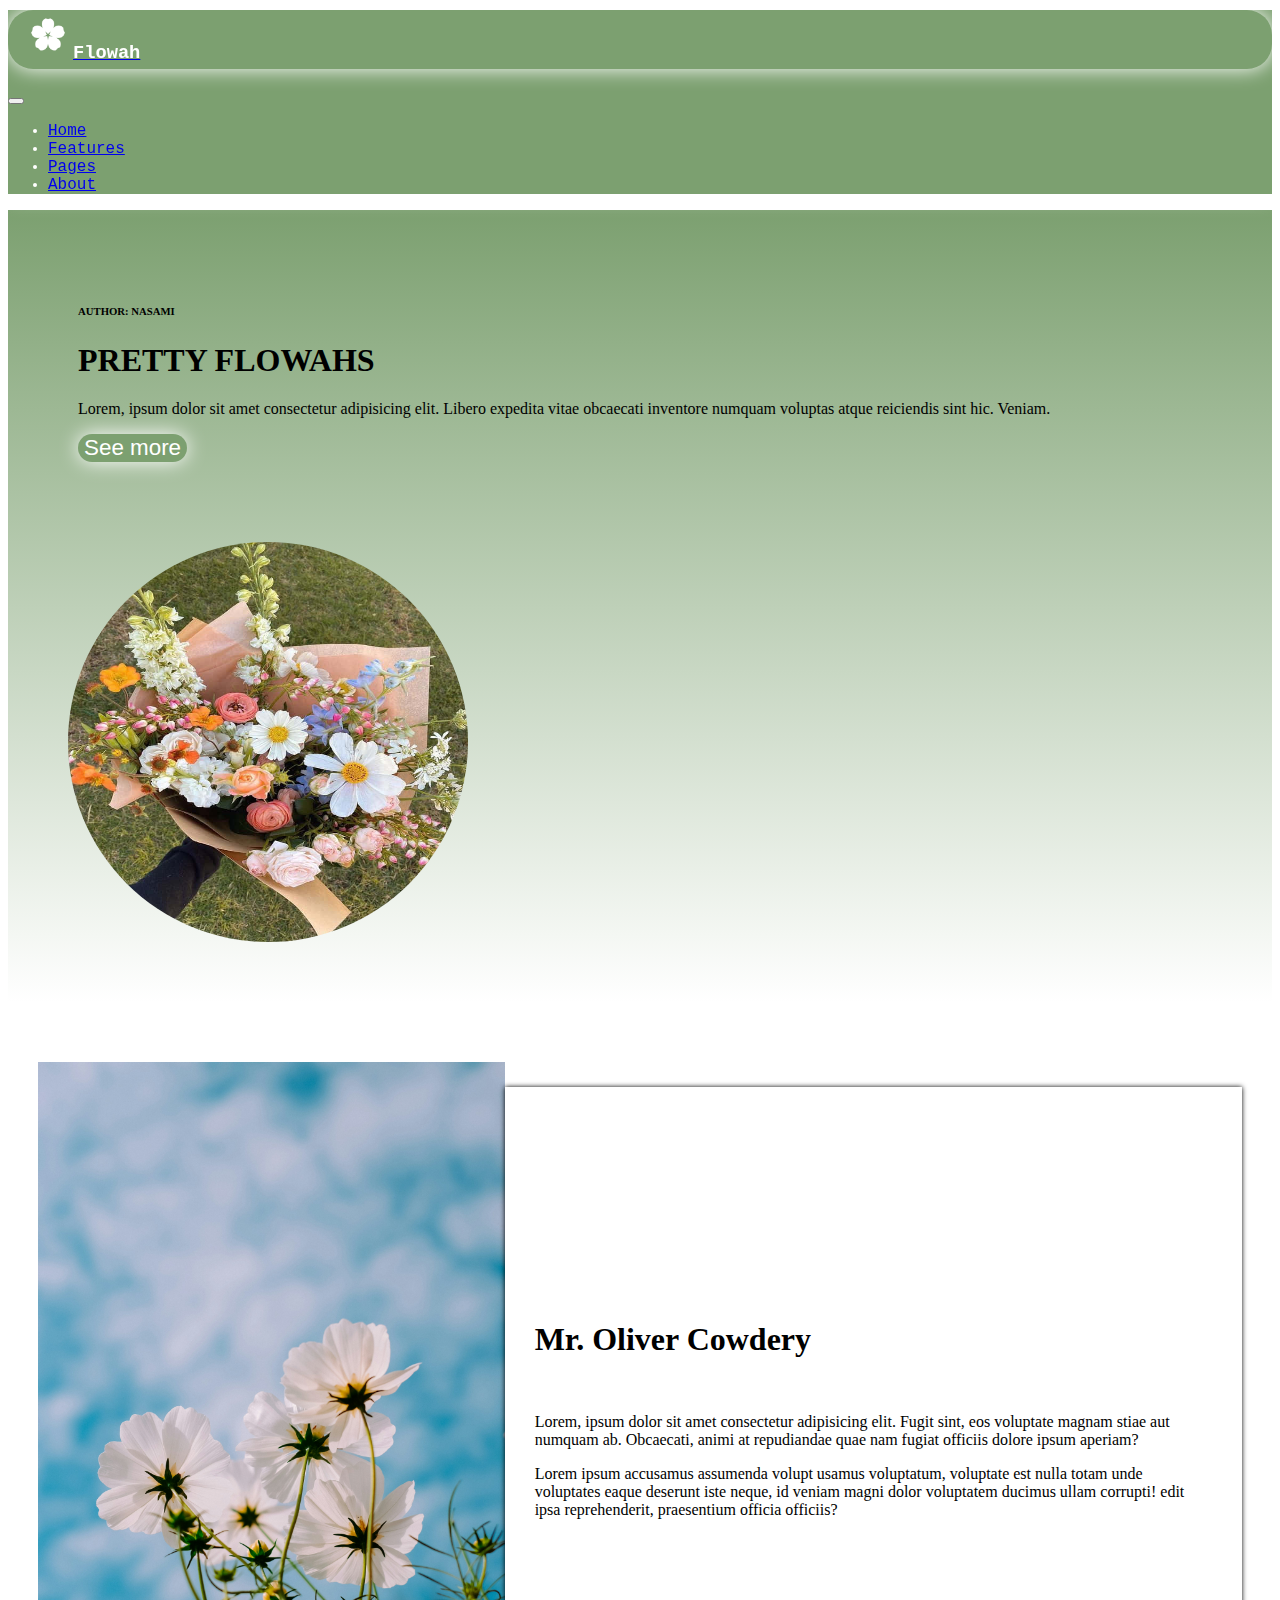
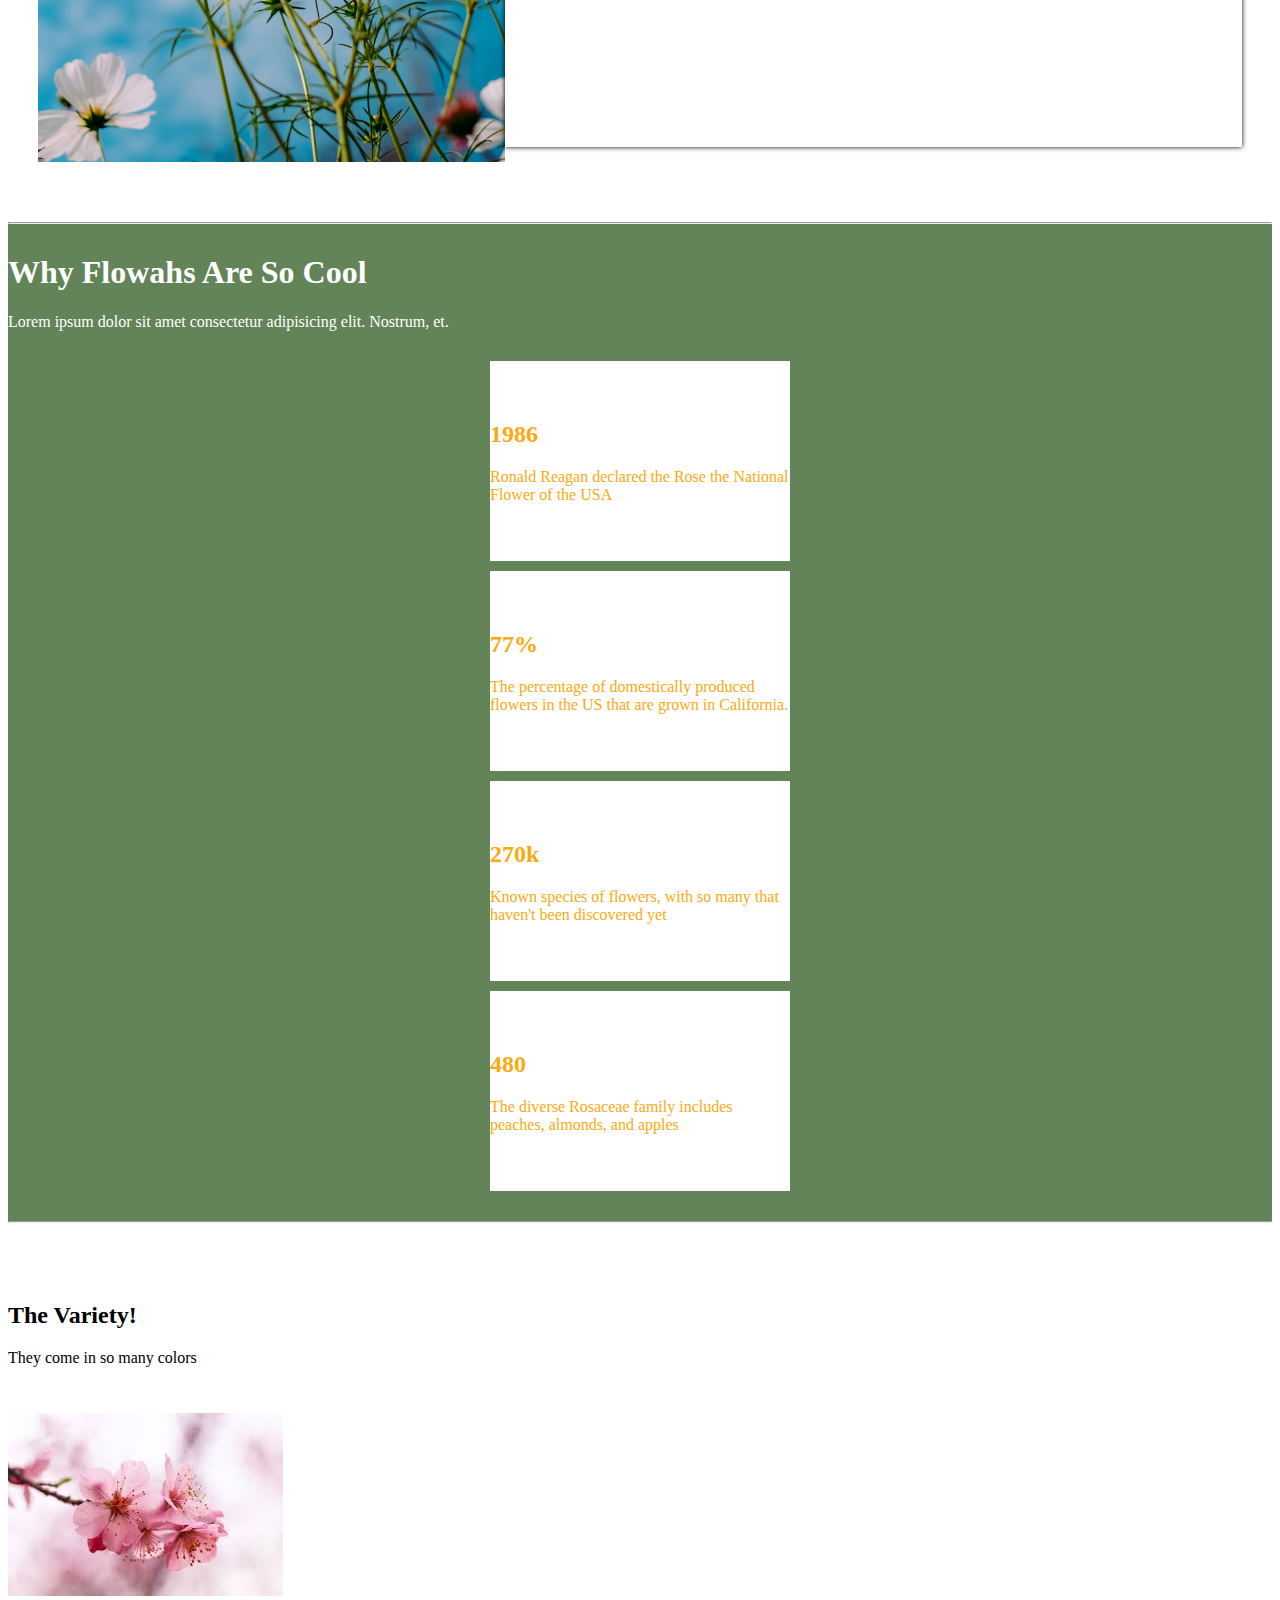
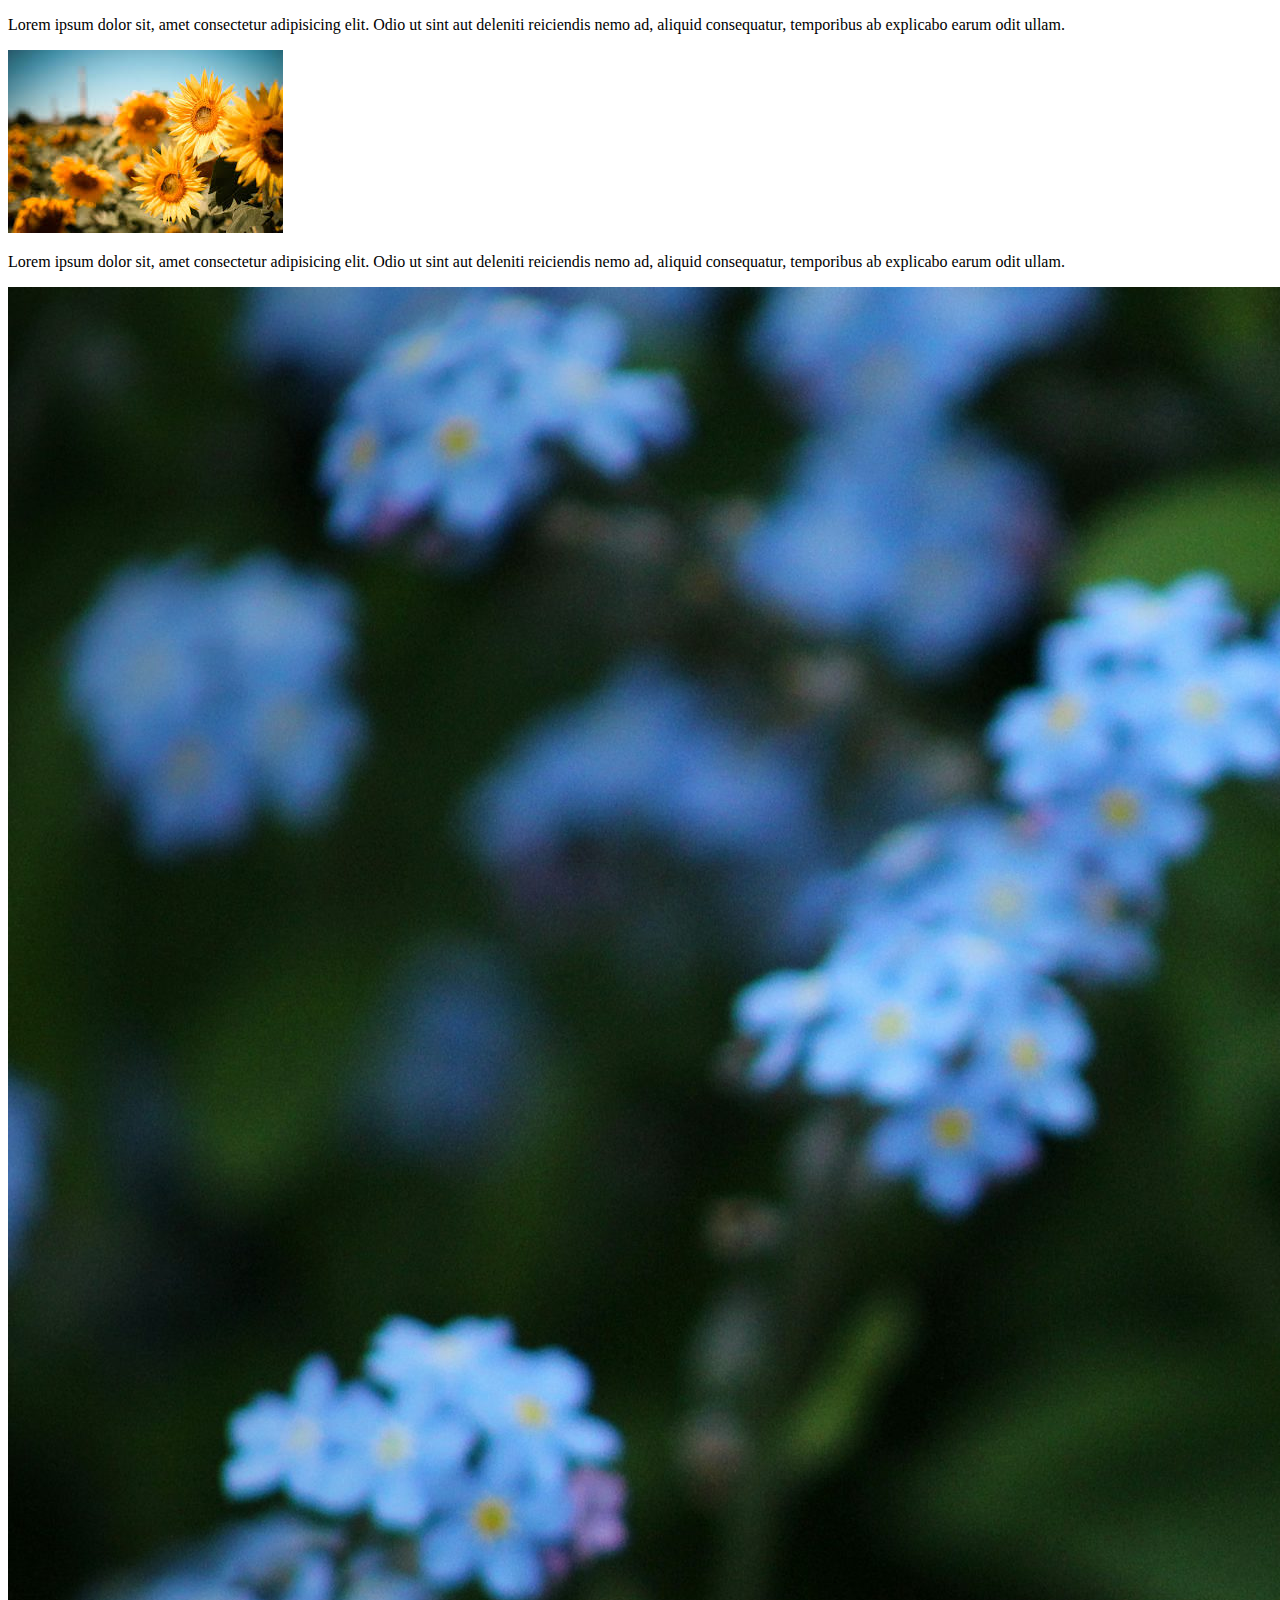
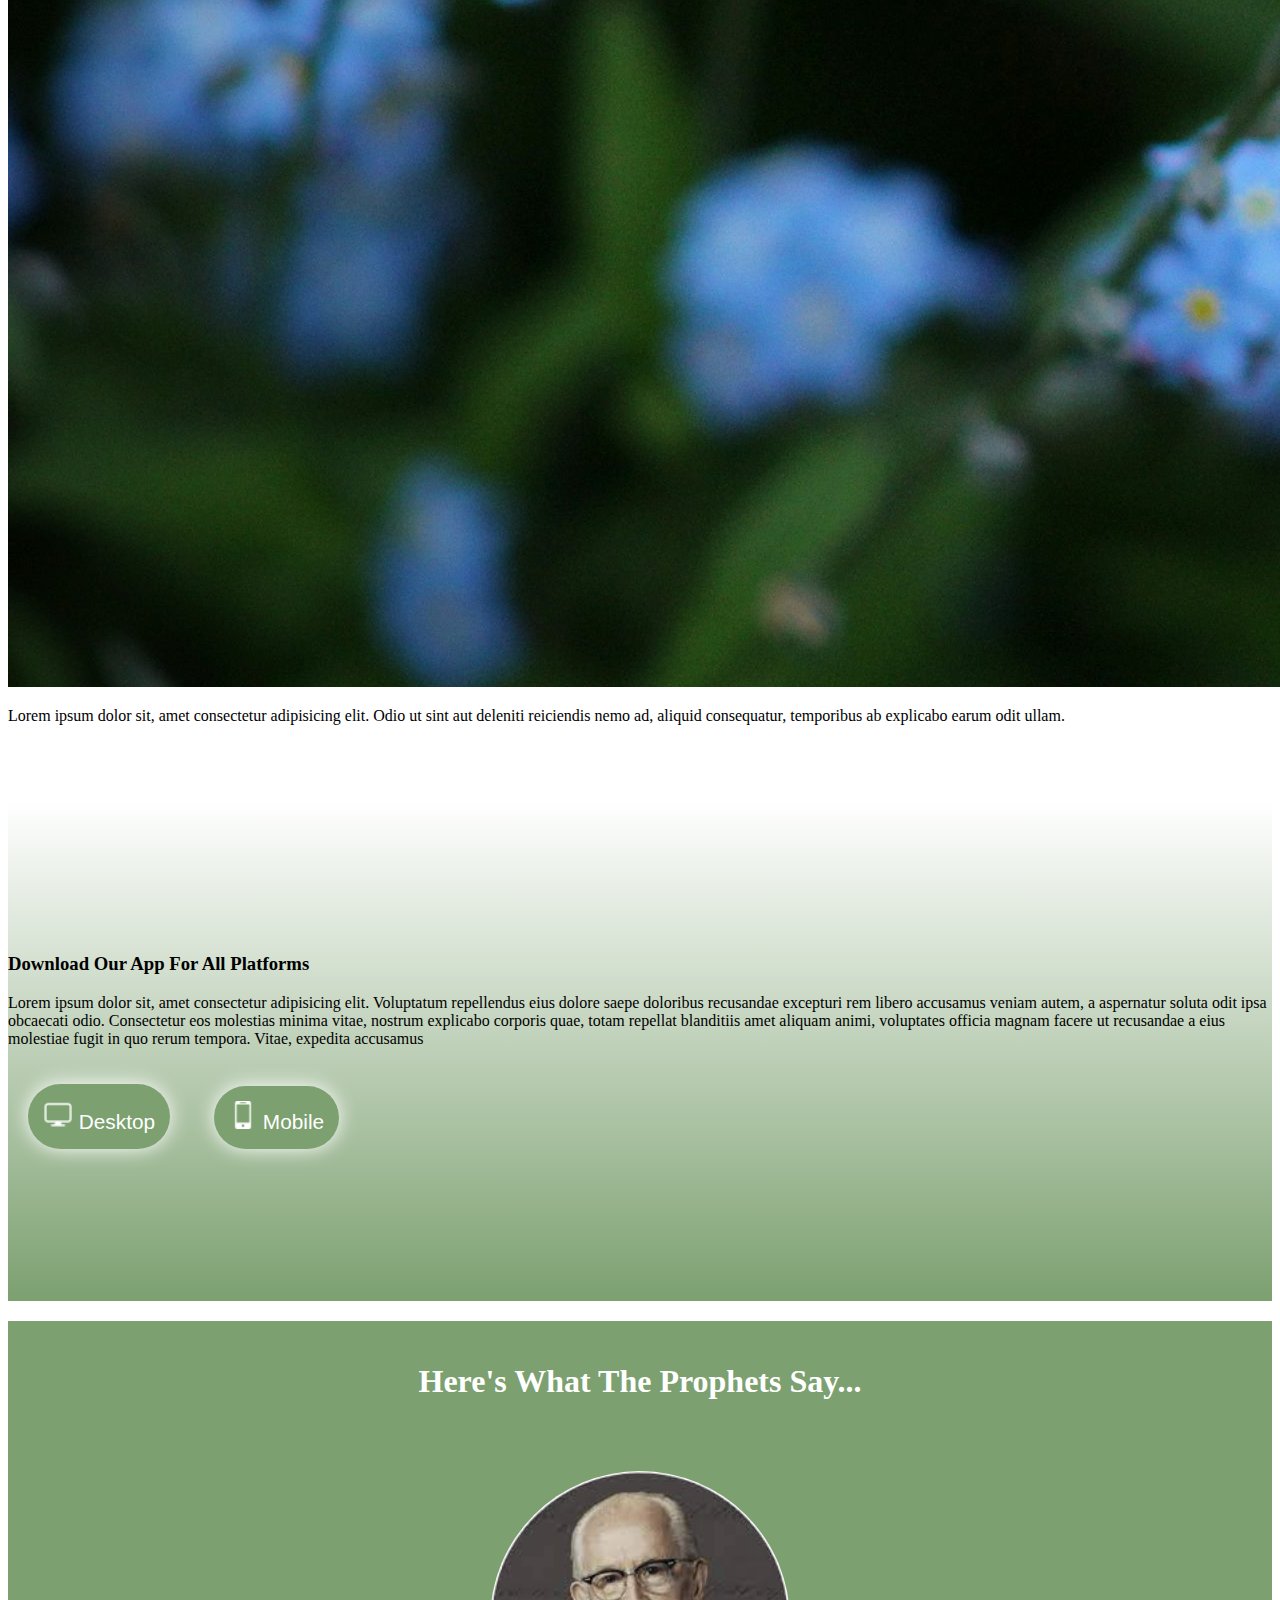
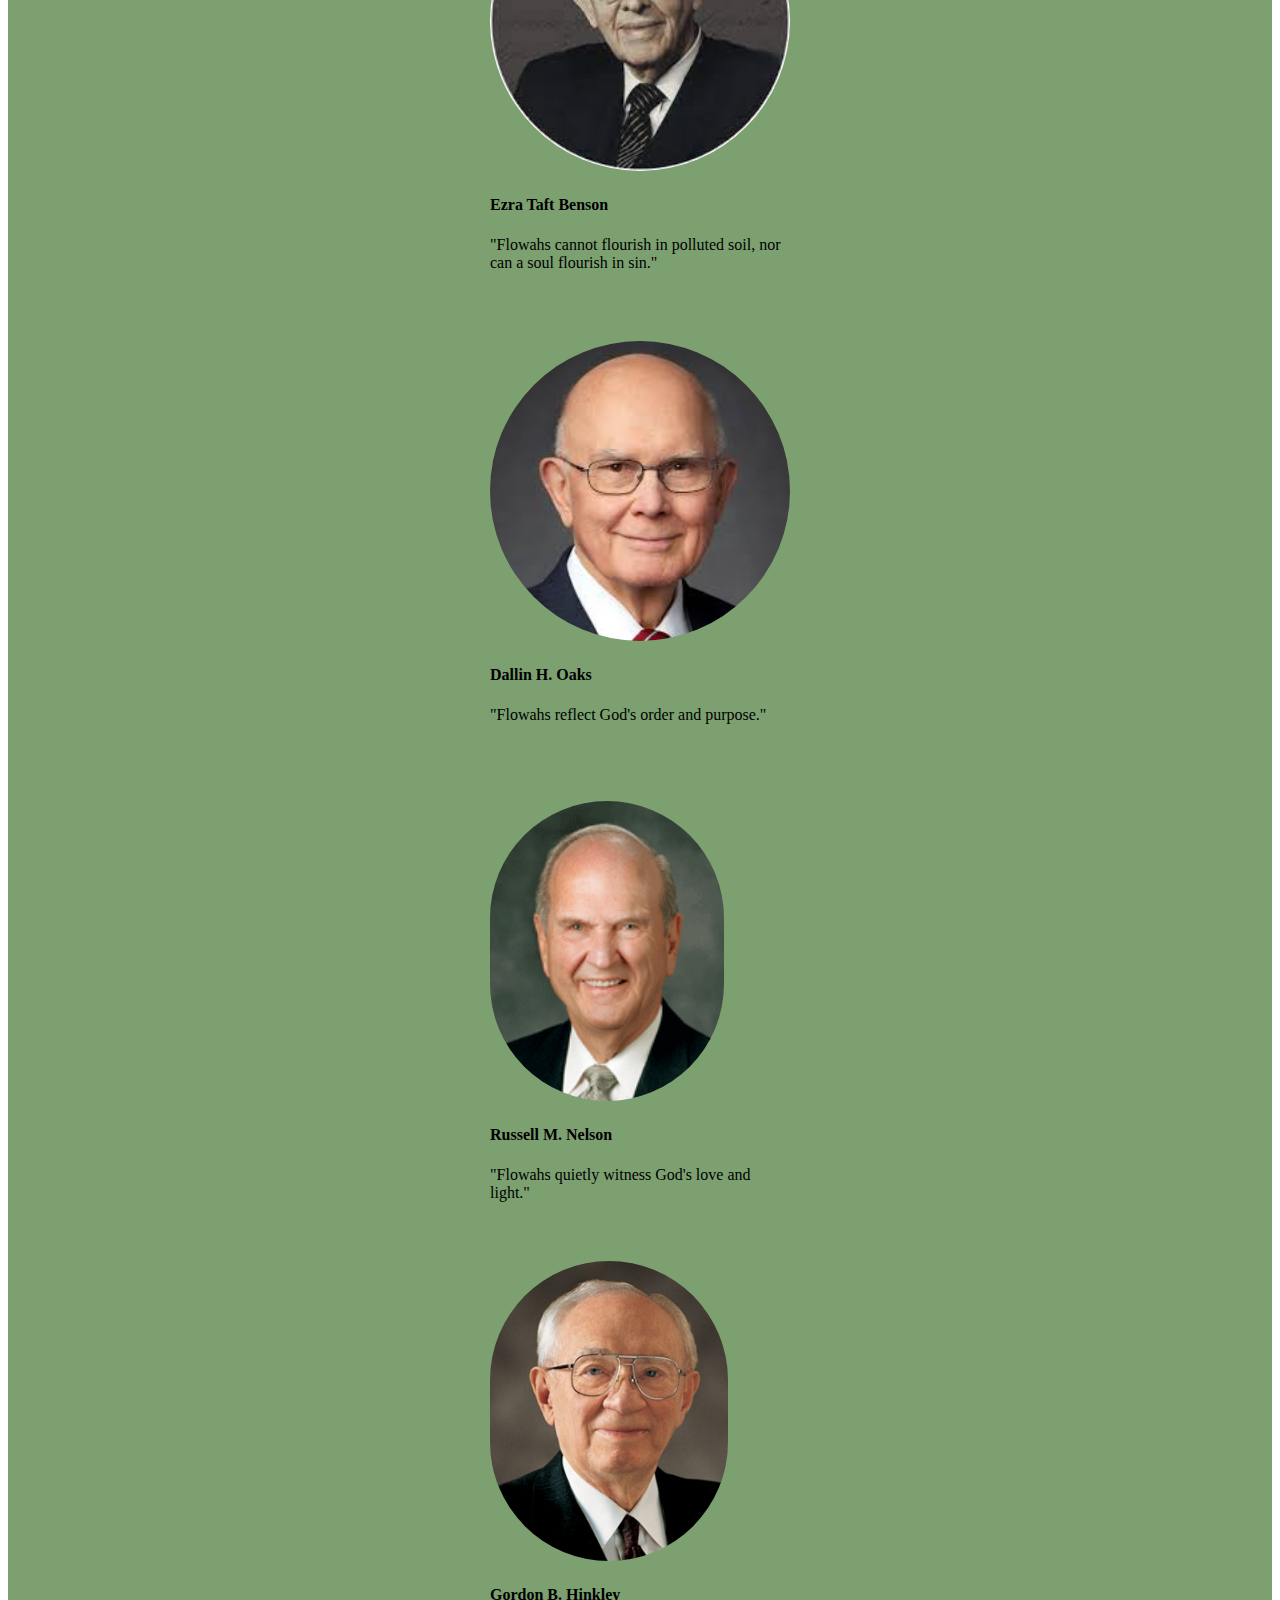
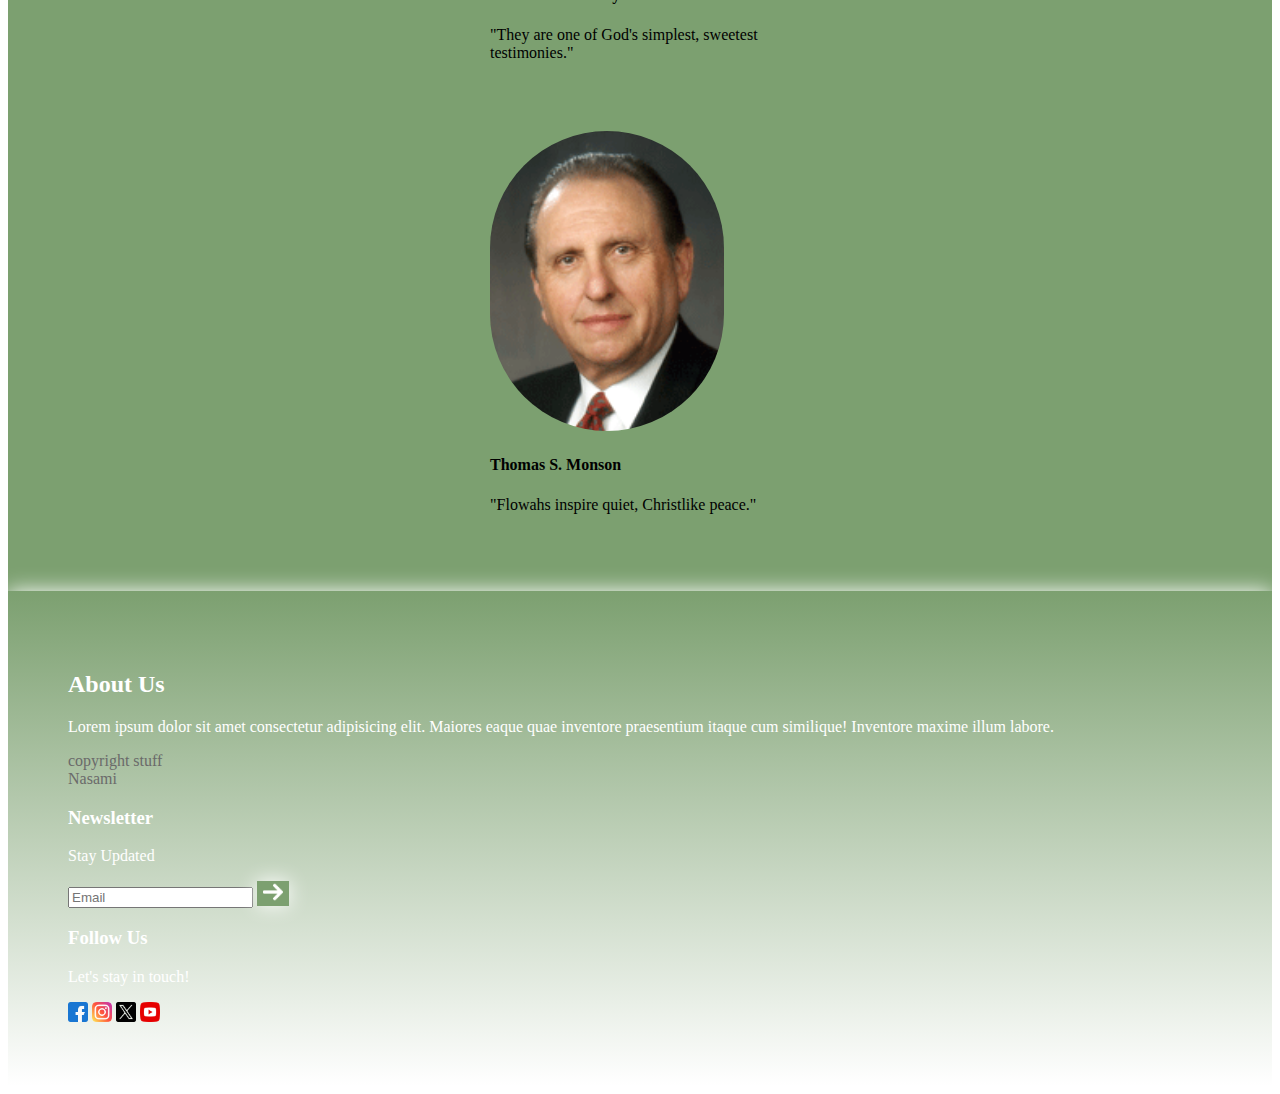
<file: Flowahs/index.html>
<!DOCTYPE html>
<html lang="en">

<head>
    <meta charset="UTF-8">
    <meta name="viewport" content="width=device-width, initial-scale=1.0">
    <title>Flowah</title>

    <link href="https://cdn.jsdelivr.net/npm/bootstrap@5.0.2/dist/css/bootstrap.min.css" rel="stylesheet"
        integrity="sha384-EVSTQN3/azprG1Anm3QDgpJLIm9Nao0Yz1ztcQTwFspd3yD65VohhpuuCOmLASjC" crossorigin="anonymous">
    <link rel="stylesheet" href="style.css">
</head>

<body>
    <div class="container-fluid" id="navbg">
        <div class="container">
            <nav class="navbar navbar-expand-lg navbar-light" id="navtext">
                <a class="navbar-brand" href="#">
                    <h3 id="logo"><img src="ogwhiteflower.png" width="40" id="whiteflower">Flowah</h3>
                </a>
                <button class="navbar-toggler" type="button" data-bs-toggle="collapse" data-bs-target="#navbarNav"
                    aria-controls="navbarNav" aria-expanded="false" aria-label="Toggle navigation">
                    <span class="navbar-toggler-icon"></span>
                </button>
                <div class="collapse navbar-collapse" id="navbarNav">
                    <ul class="navbar-nav">
                        <li class="nav-item">
                            <a class="nav-link" aria-current="page" href="#">Home</a>
                        </li>
                        <li class="nav-item">
                            <a class="nav-link" href="#">Features</a>
                        </li>
                        <li class="nav-item">
                            <a class="nav-link" href="#">Pages</a>
                        </li>
                        <li class="nav-item">
                            <a class="nav-link" href="#">About</a>
                        </li>
                    </ul>
                </div>
            </nav>
        </div>
    </div>

    <div class="section1">
        <div class="container-fluid" id="bg1">
            <div class="container">
                <div class="row" id="sec1">
                    <div id="sec1p1"
                        class="col-lg-6 col-sm-12 text-center d-flex flex-column justify-content-center align-items-center">
                        <h6 id="sec1text">AUTHOR: NASAMI</h6>
                        <h1 id="sec1text">PRETTY FLOWAHS</h1>
                        <p id="sec1text" class="text-center">Lorem, ipsum dolor sit amet consectetur adipisicing elit.
                            Libero expedita
                            vitae obcaecati inventore numquam voluptas atque reiciendis sint hic. Veniam.</p>
                        <button class="btn btn-light px-5 py-2" id="btn1">See more</button>
                    </div>
                    <div id="sec1p2"
                        class="col-lg-5 col-sm-12 d-flex flex-column justify-content-center align-items-center">
                        <img src="moreflowers1.jpg" id="pic1">
                    </div>
                </div>
            </div>
        </div>
        <div class="section2">
            <div class="container">
                <div class="row" id="sec2">
                    <div class="col-lg-4 col-sm-12" id="sec2p1">
                        <img src="vertflower1.jpeg" id="vertflower">
                    </div>
                    <div class="col-lg-8 col-sm-12 text-center" id="sec2p2">
                        <div class="sec2text">
                            <h1>Mr. Oliver Cowdery</h1><br>
                            <p>Lorem, ipsum dolor sit amet consectetur adipisicing elit. Fugit sint, eos voluptate
                                magnam stiae aut numquam ab. Obcaecati, animi at repudiandae quae nam fugiat officiis
                                dolore
                                ipsum aperiam?</p>
                            <p>Lorem ipsum
                                accusamus assumenda volupt usamus voluptatum, voluptate est nulla totam unde
                                voluptates eaque deserunt iste neque, id veniam magni dolor voluptatem ducimus ullam
                                corrupti! edit ipsa reprehenderit, praesentium officia officiis?</p>
                        </div>
                    </div>
                </div>
            </div>
        </div>
    </div>
    <div class="section3">
        <hr>
        <div class="container-fluid text-center">
            <div class="row">
                <div class="col" id="sec3p1">
                    <div class="row">
                        <h1>Why Flowahs Are So Cool</h1>
                        <p>Lorem ipsum dolor sit amet consectetur adipisicing elit. Nostrum, et.</p>
                    </div>
                    <div class="row" id="sec3p2">
                        <div class="col-md-3 col-sm-6" id="fcdiv">
                            <div class="card" id="factcard">
                                <div class="card-body" id="cbdiv">
                                    <div id="cardtext">
                                        <h2 class="card-title">1986</h2>
                                        <p class="card-text">Ronald Reagan declared the Rose the National Flower of the
                                            USA
                                        </p>
                                    </div>
                                </div>
                            </div>
                        </div>
                        <div class="col-md-3 col-sm-6" id="fcdiv">
                            <div class="card" id="factcard">
                                <div class="card-body" id="cbdiv">
                                    <div id="cardtext">
                                        <h2 class="card-title">77%</h2>
                                        <p class="card-text">The percentage of domestically produced flowers in the US
                                            that
                                            are grown in California.
                                        </p>
                                    </div>
                                </div>
                            </div>
                        </div>
                        <div class="col-md-3 col-sm-6" id="fcdiv">
                            <div class="card" id="factcard">
                                <div class="card-body" id="cbdiv">
                                    <div id="cardtext">
                                        <h2 class="card-title">270k</h2>
                                        <p class="card-text">Known species of flowers, with so many that haven't been
                                            discovered yet
                                        </p>
                                    </div>
                                </div>
                            </div>
                        </div>
                        <div class="col-md-3 col-sm-6" id="fcdiv">
                            <div class="card" id="factcard">
                                <div class="card-body" id="cbdiv">
                                    <div id="cardtext">
                                        <h2 class="card-title">480</h2>
                                        <p class="card-text">The diverse Rosaceae family includes peaches, almonds, and
                                            apples
                                        </p>
                                    </div>
                                </div>
                            </div>
                        </div>
                    </div>
                </div>
            </div>
        </div>
        <hr>
    </div>
    <div class="section4">
        <div class="container">
            <div class="row text-center" id="sec4p1">
                <div class="col">
                    <h2>The Variety!</h2>
                </div>
                <p>They come in so many colors</p>
            </div>
            <div class="row" id="sec4p2">
                <div class="col-md-4 col-sm-12">
                    <div class="card" id="card1">
                        <img src="sakura.jpeg" class="card-img-top" alt="Sakura">
                        <div class="card-body">
                            <div class="card-text">
                                <p class="text-center">Lorem ipsum dolor sit, amet consectetur adipisicing elit. Odio ut
                                    sint aut deleniti reiciendis nemo ad, aliquid consequatur, temporibus ab explicabo
                                    earum odit ullam.</p>
                            </div>
                        </div>
                    </div>
                </div>
                <div class="col-md-4 col-sm-12">
                    <div class="card" id="card2">
                        <img src="sunflower.jpeg" class="card-img-top" alt="yellow">
                        <div class="card-body">
                            <div class="card-text">
                                <p class="text-center">Lorem ipsum dolor sit, amet consectetur adipisicing elit. Odio ut
                                    sint aut deleniti reiciendis nemo ad, aliquid consequatur, temporibus ab explicabo
                                    earum odit ullam.</p>
                            </div>
                        </div>
                    </div>
                </div>
                <div class="col-md-4 col-sm-12">
                    <div class="card" id="card3">
                        <img src="blue1.jpg" class="card-img-top" alt="blue">
                        <div class="card-body">
                            <div class="card-text">
                                <p class="text-center">Lorem ipsum dolor sit, amet consectetur adipisicing elit. Odio ut
                                    sint aut deleniti reiciendis nemo ad, aliquid consequatur, temporibus ab explicabo
                                    earum odit ullam.</p>
                            </div>
                        </div>
                    </div>
                </div>
            </div>
        </div>
    </div>

    <div class="section5">
        <div class="container-fluid text-center" id="bg2">
            <div class="row">
                <h3>Download Our App For All Platforms</h3>
                <p class="text-muted">Lorem ipsum dolor sit, amet consectetur adipisicing elit. Voluptatum repellendus eius dolore saepe
                    doloribus recusandae excepturi rem libero accusamus veniam autem, a aspernatur soluta odit ipsa
                    obcaecati odio. Consectetur eos molestias minima vitae, nostrum explicabo corporis quae, totam
                    repellat blanditiis amet aliquam animi, voluptates officia magnam facere ut recusandae a eius
                    molestiae fugit in quo rerum tempora. Vitae, expedita accusamus</p>
                <div><button id="btn9" class="btn btn-light"><img src="computer(2).png" width="30">
                        Desktop</button>
                    <button id="btn9" class="btn btn-light"><img src="cell-phone(2).png" width="28">
                        Mobile</button>
                </div>
            </div>
        </div>
    </div>

    <div class="section6">
        <div class="container-fluid" id="carouselbg">
            <div class="container" id="prophetbg">
                <div class="row" id="sec6p1">
                    <div class="col" id="sec6text">
                        <h1>Here's What The Prophets Say...</h1>
                    </div>
                </div>
                <div class="row" id="sec6p2">
                    <div class="col-lg-4 col-sm-12" id="forprophetcard">
                        <div class="card" id="prophetcard">
                            <img src="etb.jpeg" id="prophets" class="card-img-top" height="300"
                                alt="Prophet's face">
                            <div class="card-body">
                                <div class="card-title">
                                    <h4>Ezra Taft Benson</h4>
                                </div>
                                <div class="card-text">
                                    <p>"Flowahs cannot flourish in polluted soil, nor can a soul flourish in sin."</p>
                                </div>
                            </div>
                        </div>
                    </div>
                    <div class="col-lg-4 col-sm-12" id="forprophetcard">
                        <div id="carouselExampleSlidesOnly" class="carousel slide" data-bs-ride="carousel">
                            <div class="carousel-inner">
                                <div class="carousel-item active">
                                    <div class="card" id="prophetcard">
                                        <img src="dho.jpeg" id="prophets" class="card-img-top" height="300"
                                            alt="Prophet's face">
                                        <div class="card-body">
                                            <div class="card-title">
                                                <h4>Dallin H. Oaks</h4>
                                            </div>
                                            <div class="card-text">
                                                <p>"Flowahs reflect God's order and purpose."</p>
                                            </div>
                                        </div>
                                    </div>
                                </div>
                                <div class="carousel-item">
                                    <div class="card" id="prophetcard">
                                        <img src="rmn.gif" id="prophets" class="card-img-top" height="300"
                                            alt="Prophet's face">
                                        <div class="card-body">
                                            <div class="card-title">
                                                <h4>Russell M. Nelson</h4>
                                            </div>
                                            <div class="card-text">
                                                <p>"Flowahs quietly witness God's love and light."</p>
                                            </div>
                                        </div>
                                    </div>
                                </div>
                                <div class="carousel-item">
                                    <div class="card" id="prophetcard">
                                        <img src="gbh.jpeg" id="prophets" class="card-img-top" height="300"
                                            alt="Prophet's face">
                                        <div class="card-body">
                                            <div class="card-title">
                                                <h4>Gordon B. Hinkley</h4>
                                            </div>
                                            <div class="card-text">
                                                <p>"They are one of God's simplest, sweetest testimonies."</p>
                                            </div>
                                        </div>
                                    </div>
                                </div>
                            </div>
                        </div>
                    </div>
                    <div class="col-lg-4 col-sm-12" id="forprophetcard">
                        <div class="card" id="prophetcard">
                            <img src="tsm.gif" id="prophets" class="card-img-top" height="300"
                                alt="Prophet's face">
                            <div class="card-body">
                                <div class="card-title">
                                    <h4>Thomas S. Monson</h4>
                                </div>
                                <div class="card-text">
                                    <p>"Flowahs inspire quiet, Christlike peace."</p>
                                </div>
                            </div>
                        </div>
                    </div>
                </div>
            </div>
        </div>
    </div>
    <div class="section7">
        <div class="container-fluid" id="bg3">
            <div class="container">
                <div class="row" id="footah">
                    <div class="col-md-5 col-sm-12">
                        <h2>About Us</h2>
                        <p>
                            Lorem ipsum dolor sit amet consectetur adipisicing elit. Maiores eaque quae inventore
                            praesentium itaque cum similique! Inventore maxime illum labore.
                        </p>
                        <p id="credits">
                            copyright stuff
                            <br>
                            Nasami
                        </p>
                    </div>
                    <div class="col-md-4 col-sm-12" id="newsletter">
                        <h3>Newsletter</h3>
                        <p>Stay Updated</p>
                        <form>
                            <input type="email" placeholder="Email" id="email">
                            <button id="arrow"><img src="right-arrow(1).png" width="20"></button>
                        </form>
                    </div>
                    <div class="col-md-3 col-sm-12" id="socials">
                        <h3>Follow Us</h3>
                        <p>Let's stay in touch!</p>
                        <img src="facebook.png" width="20">
                        <img src="instagram.png" width="20">
                        <img src="twitter.png" width="20">
                        <img src="youtube.png" width="20">
                    </div>
                </div>
            </div>
        </div>
    </div>

    <script src="https://cdn.jsdelivr.net/npm/bootstrap@5.0.2/dist/js/bootstrap.bundle.min.js"
        integrity="sha384-MrcW6ZMFYlzcLA8Nl+NtUVF0sA7MsXsP1UyJoMp4YLEuNSfAP+JcXn/tWtIaxVXM"
        crossorigin="anonymous"></script>

</body>

</html>
</file>
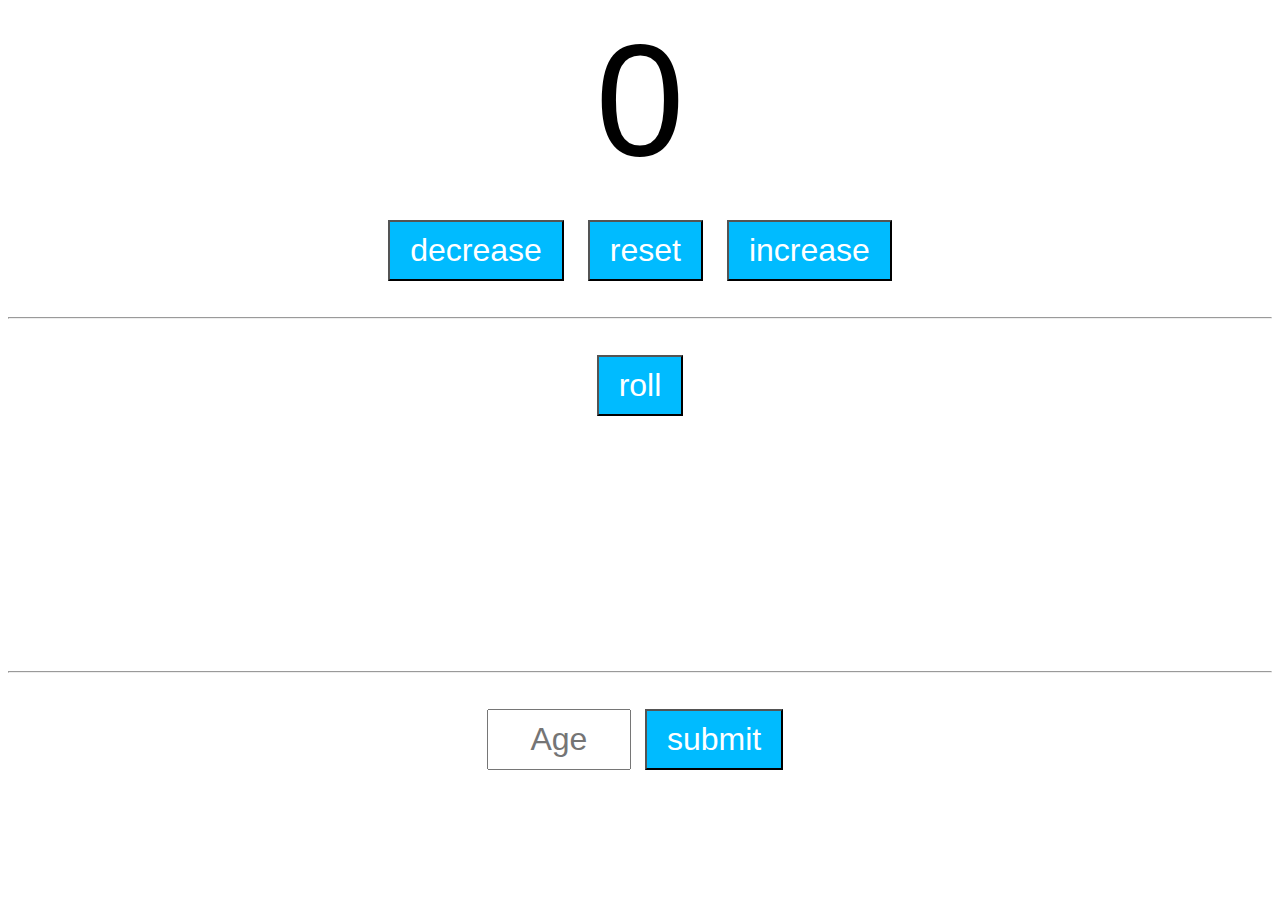
<file: JavaScript Practice/index.html>
<!DOCTYPE html>
<html lang="en">

<head>
    <meta charset="UTF-8">
    <meta name="viewport" content="width=device-width, initial-scale=1.0">
    <title>JS Practice</title>

    <link rel="stylesheet" href="style.css">
</head>

<body>
    <div class="container">
        <div class="counter">
            <div id="num" class="value">
                0
            </div>
            <br>
            <button id="decrease" class="btns">decrease</button>
            <button id="reset" class="btns">reset</button>
            <button id="increase" class="btns">increase</button>
        </div><br>

        <hr><br>

        <div class="randomnumber">
            <button id="dice" class="btns">roll</button>
            <br><br>
            <div id="result" class="value">

            </div>

        </div><br>

        <hr><br>

        <div class="if-else">
            <input id="ageinp" placeholder="Age" type="numbers">
            <button id="submit" class="btns">submit</button>
            <br><br>
            <div id="reply" class="valuetext">
            
            </div>
        </div>
    </div>
    <script src="script.js"></script>
</body>

</html>
</file>
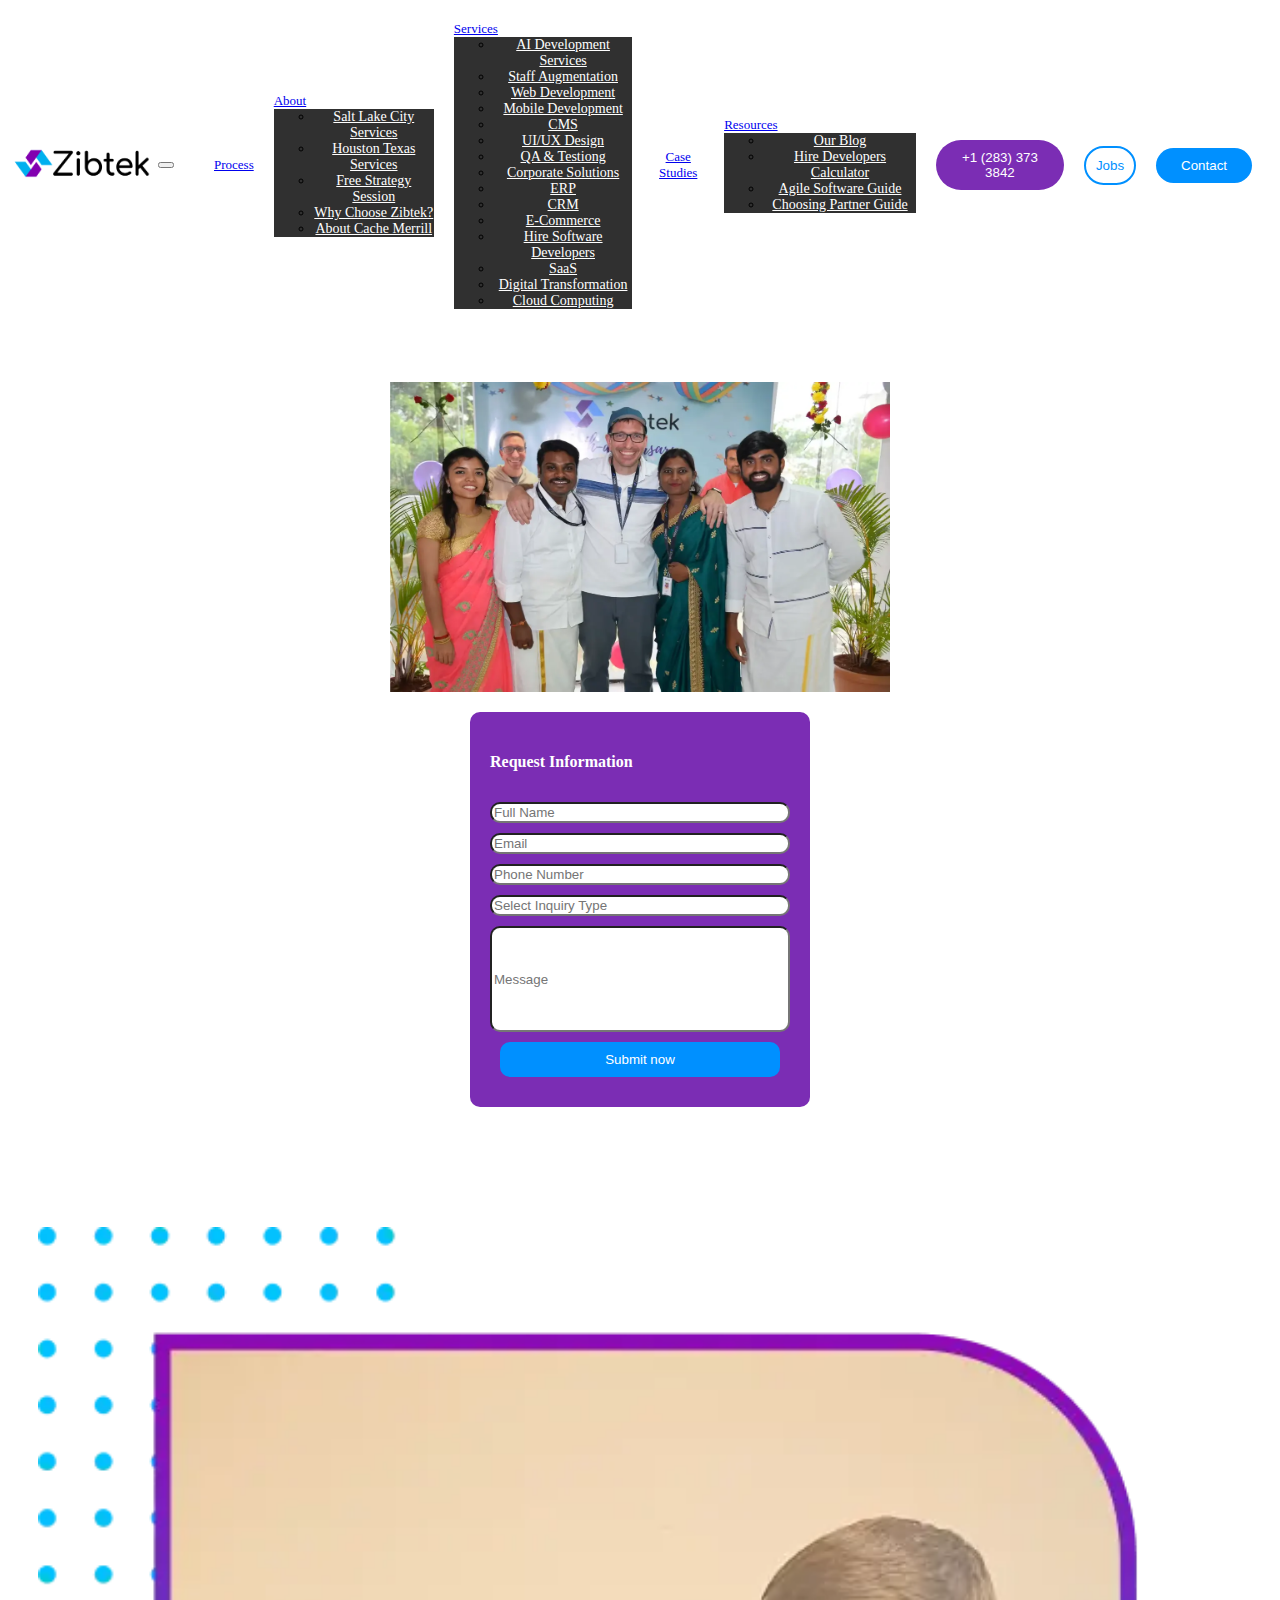
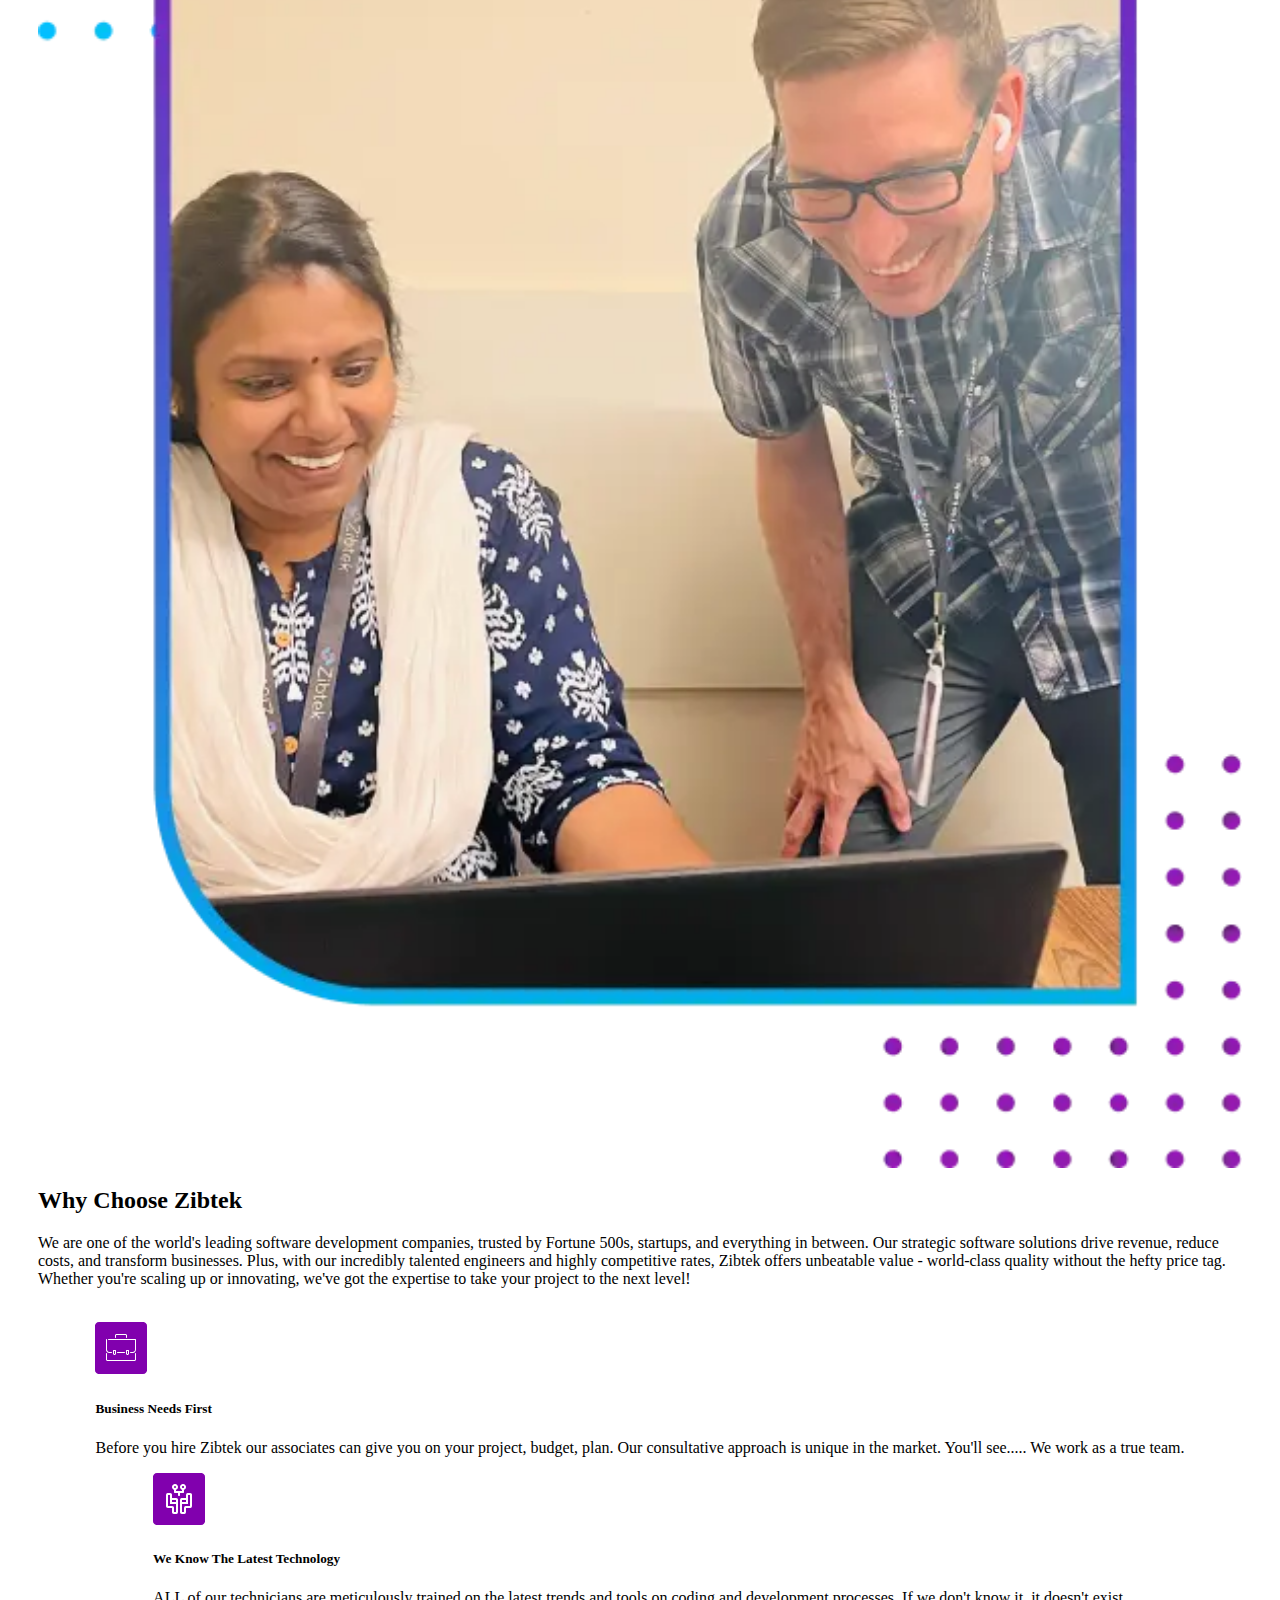
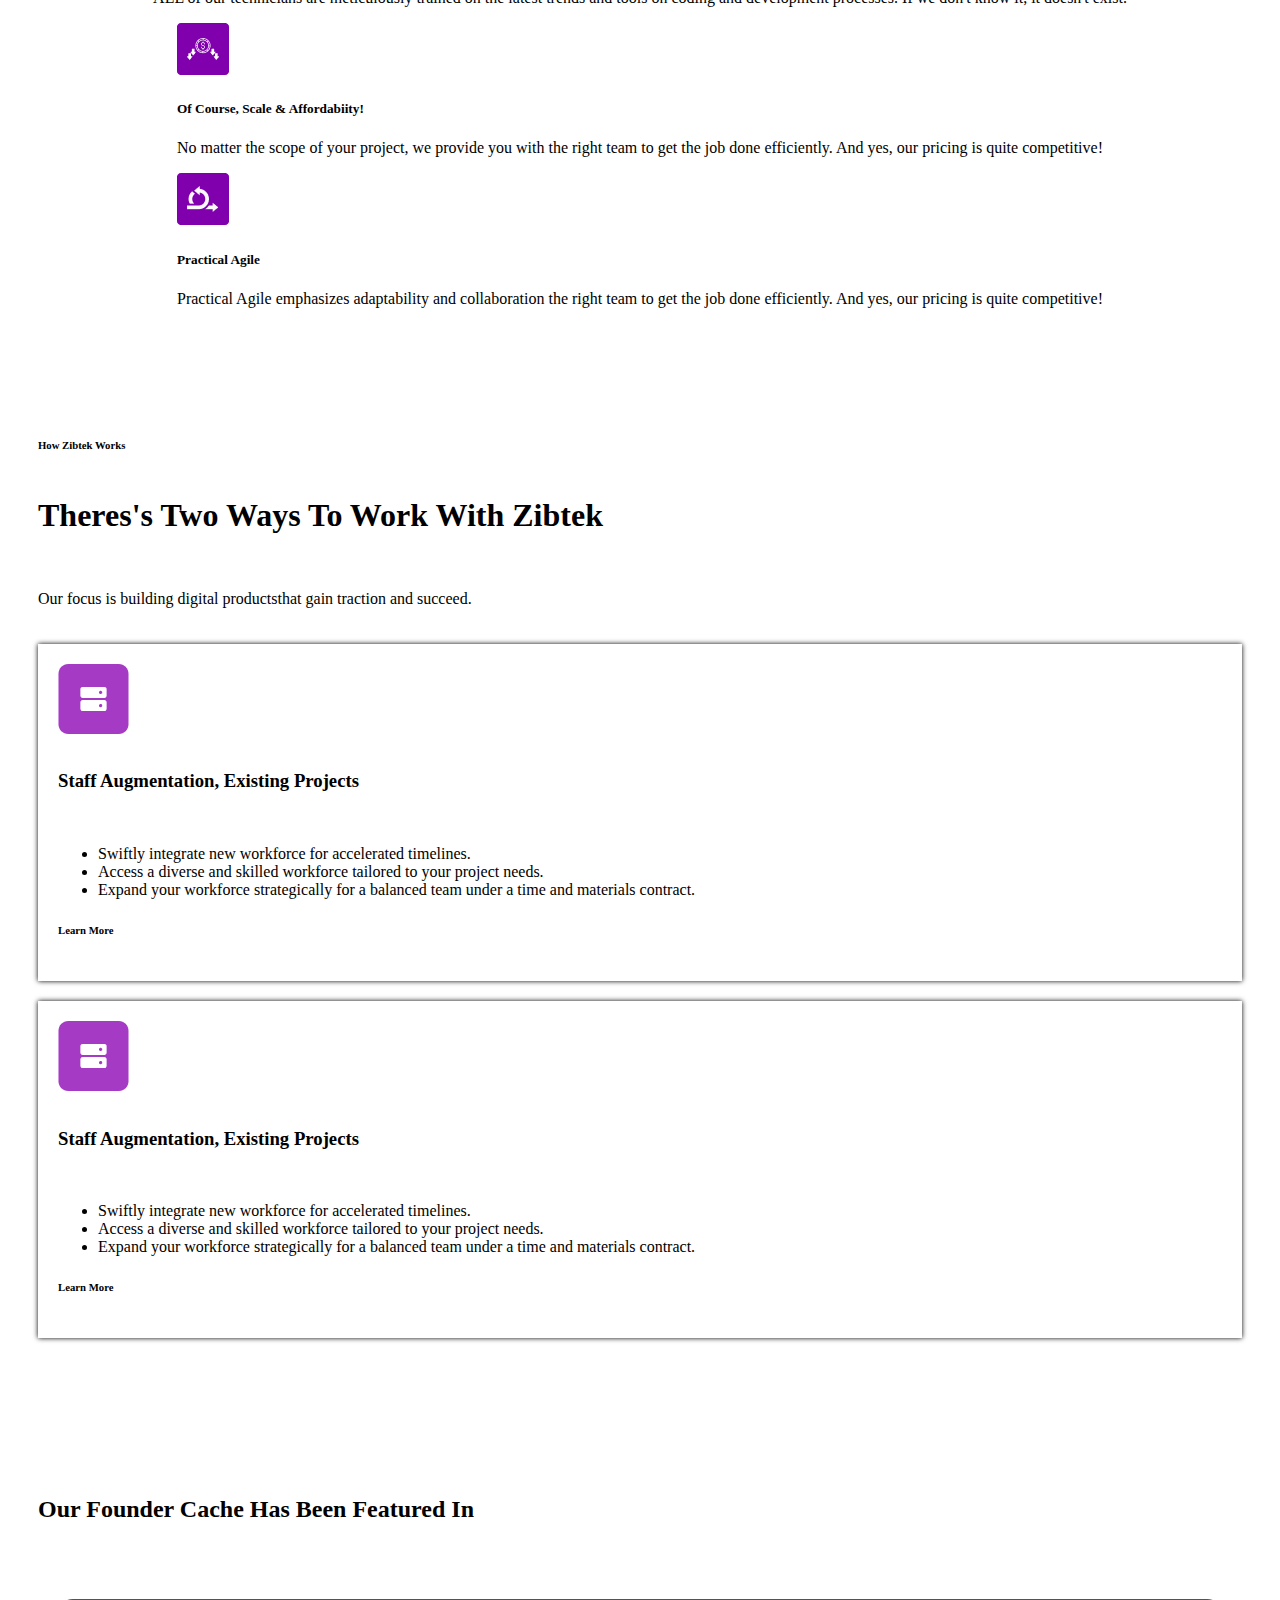
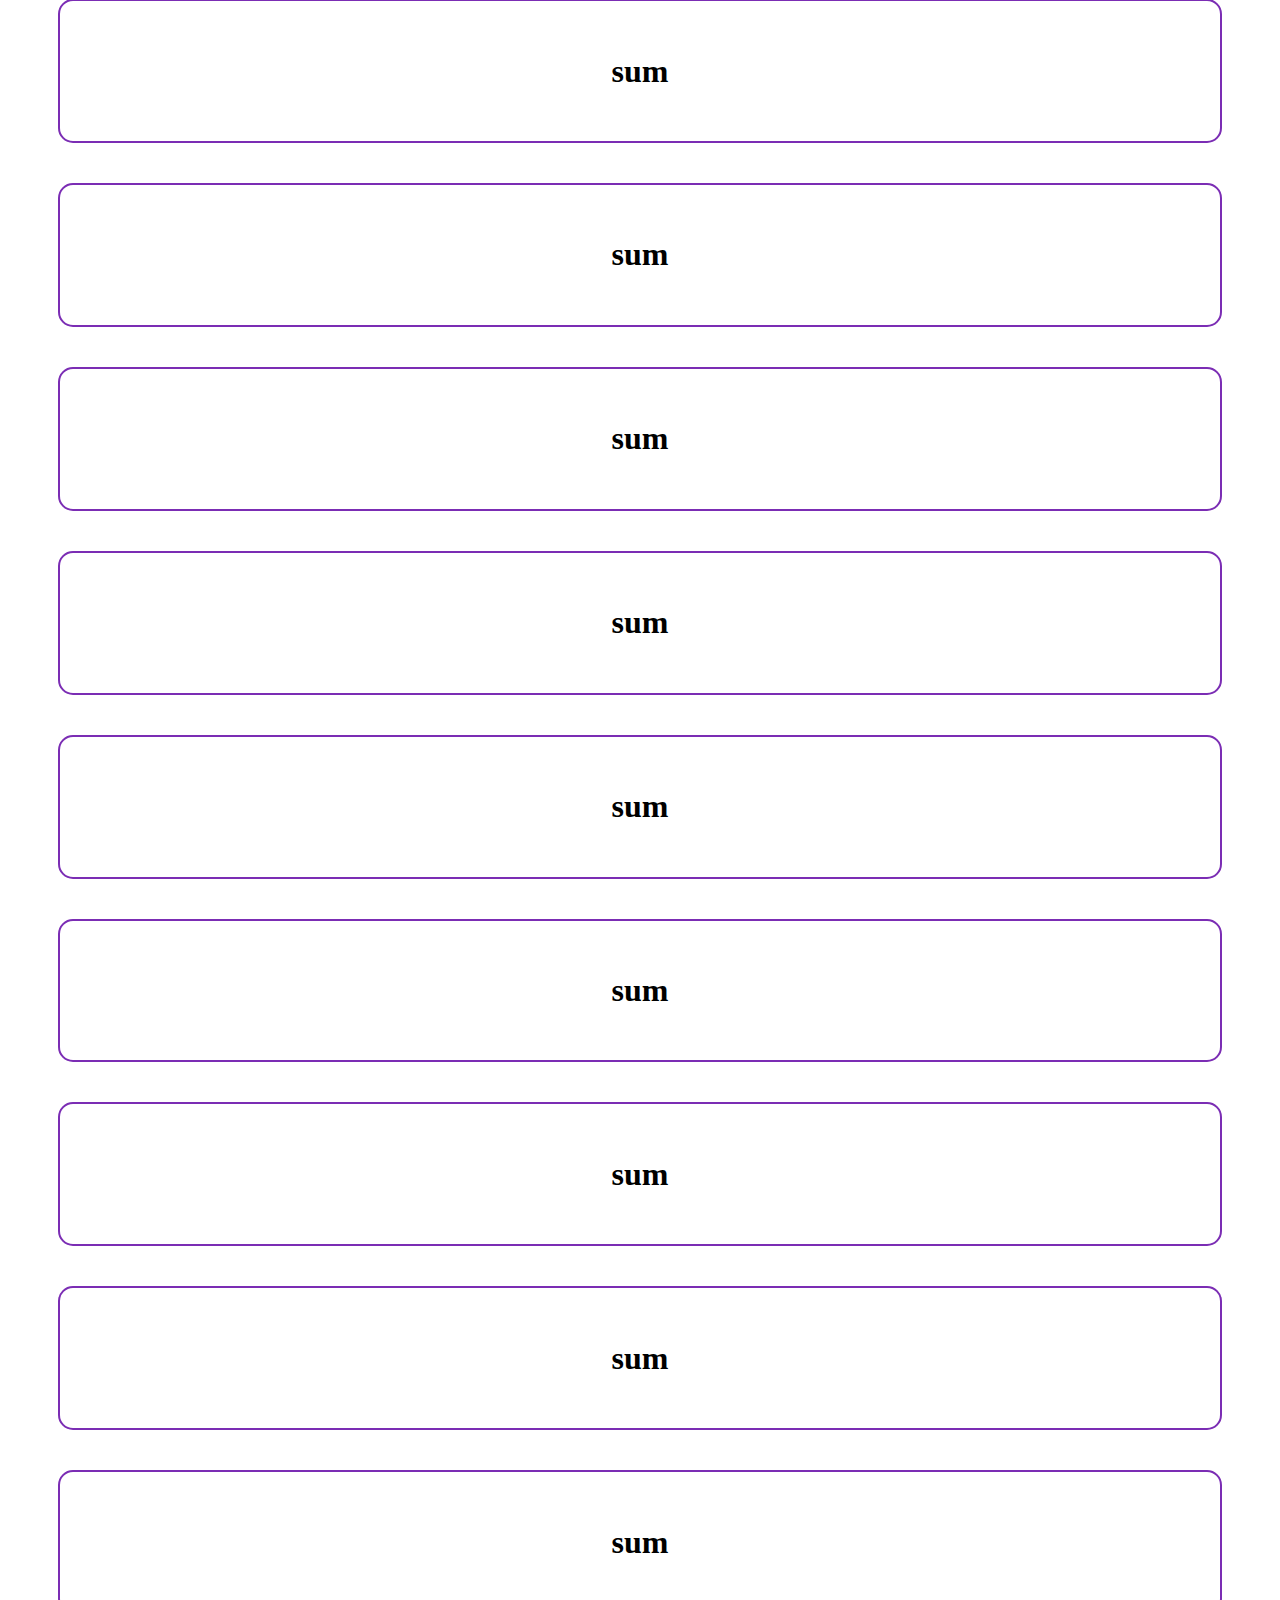
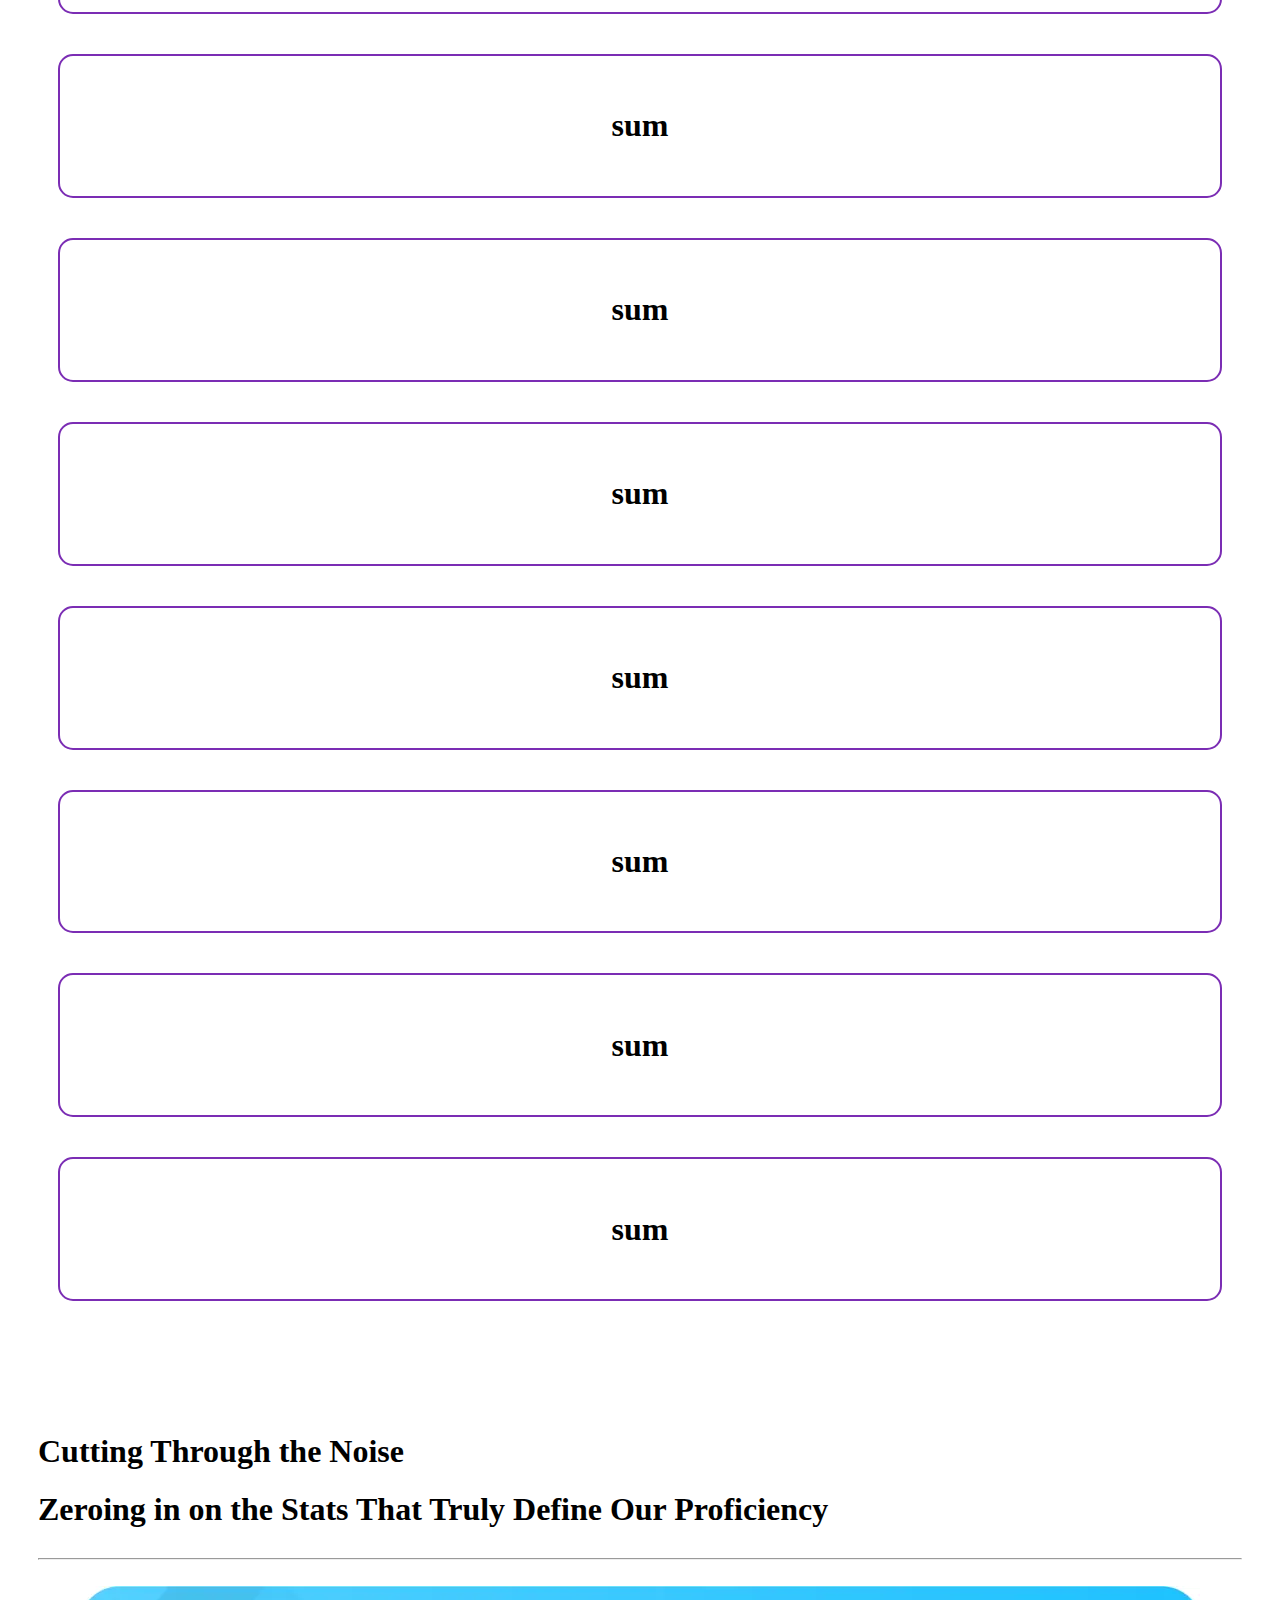
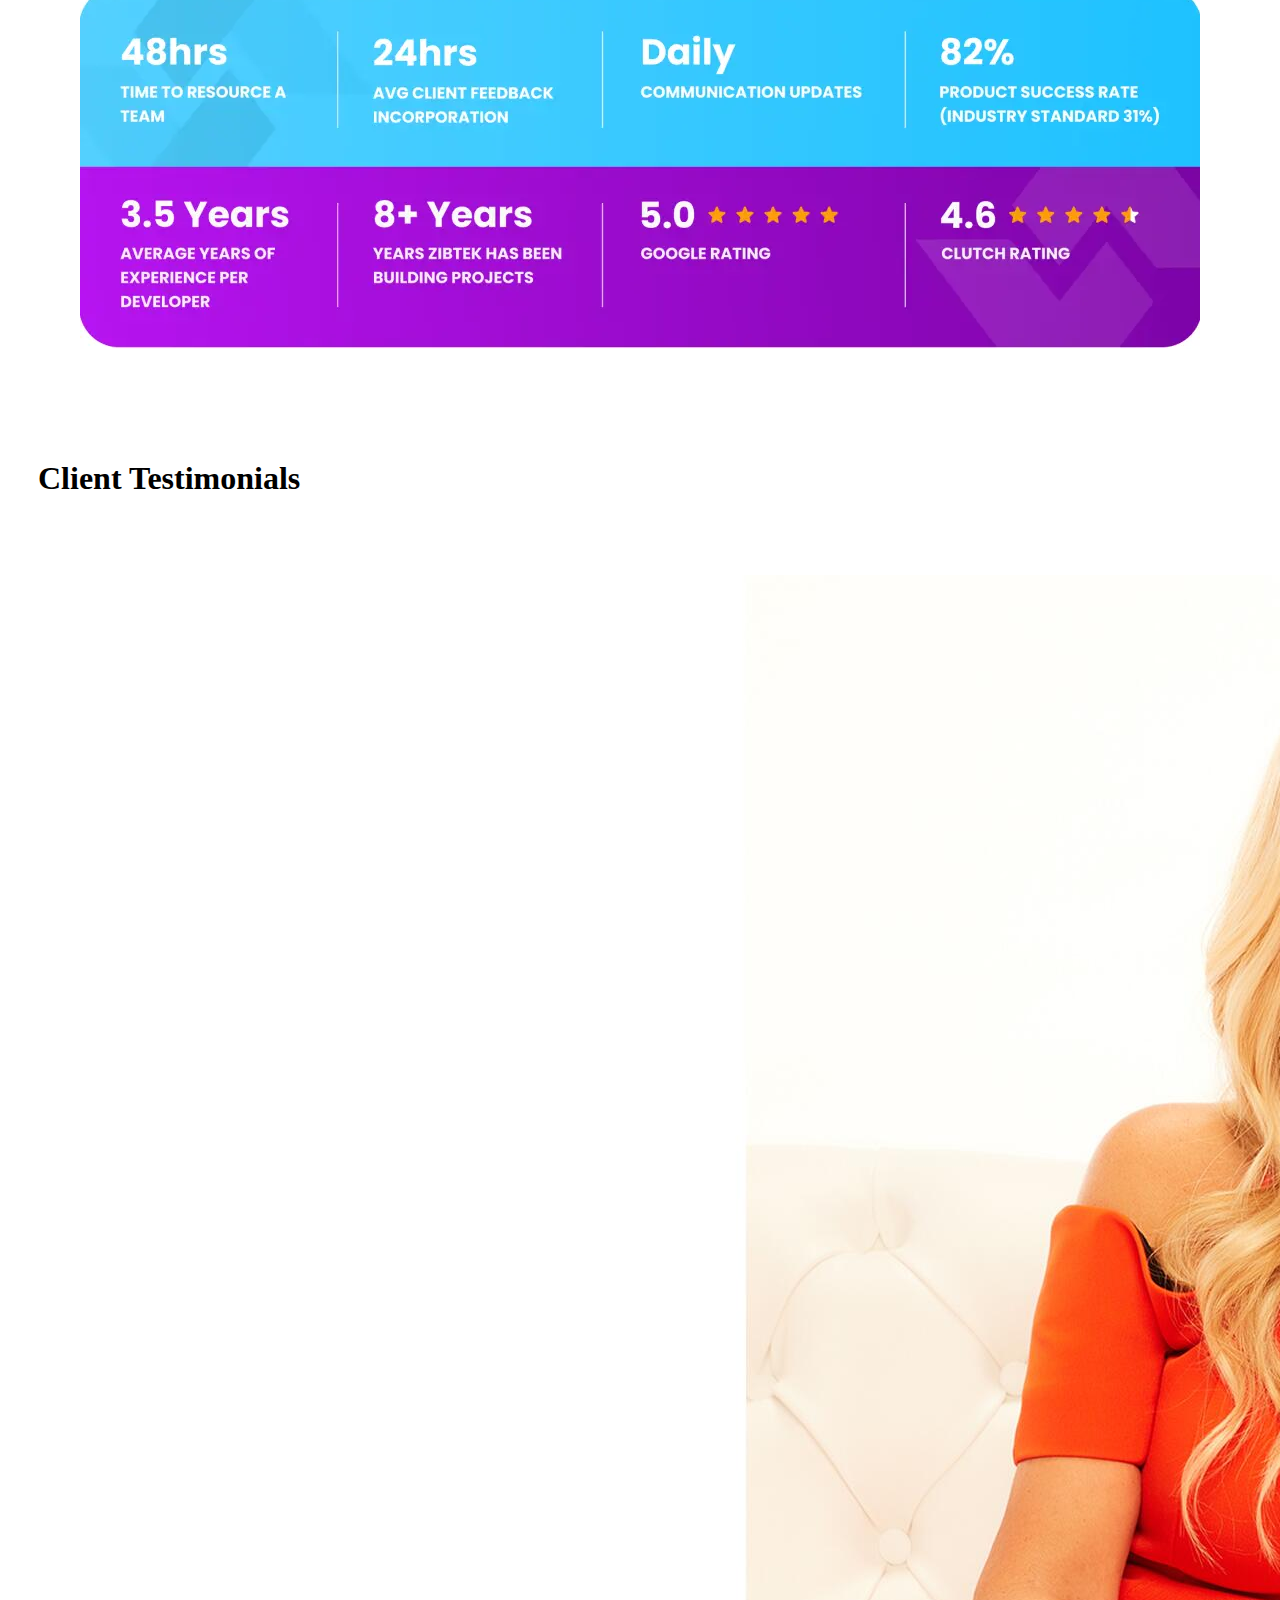
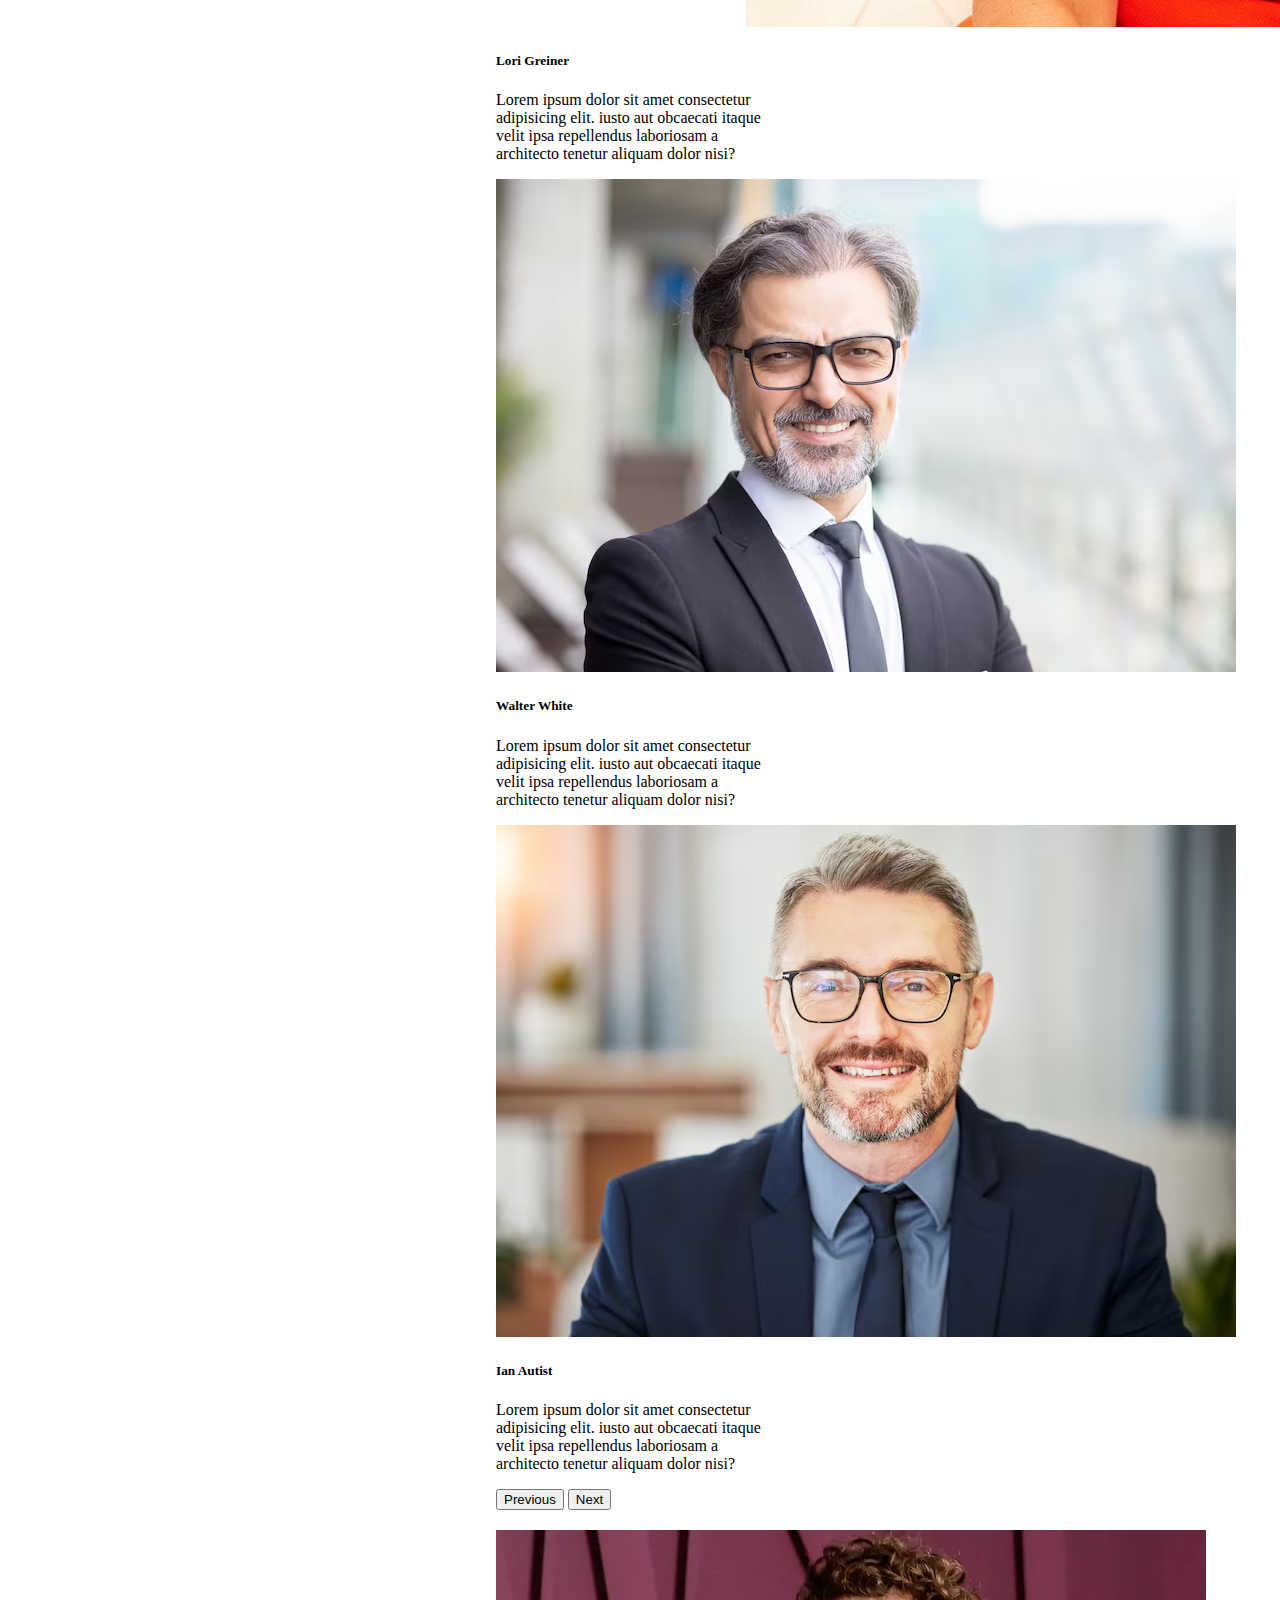
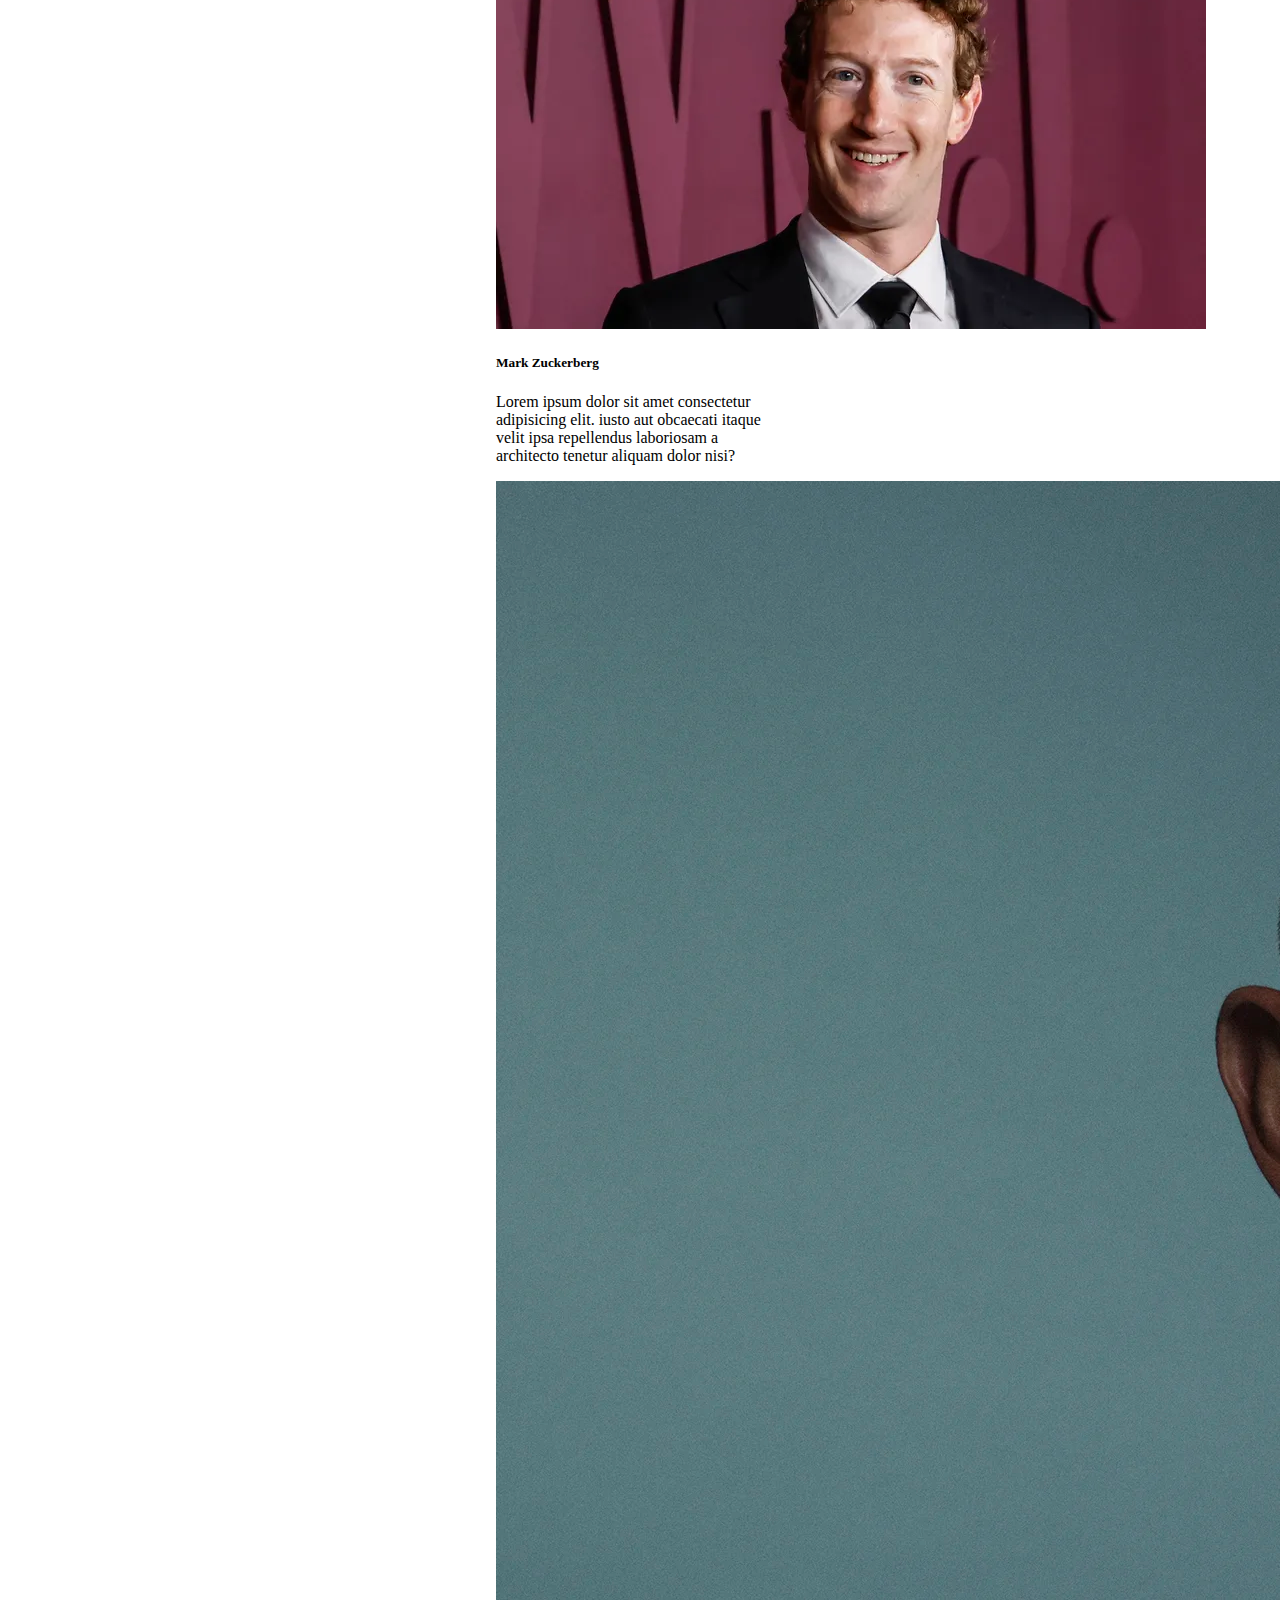
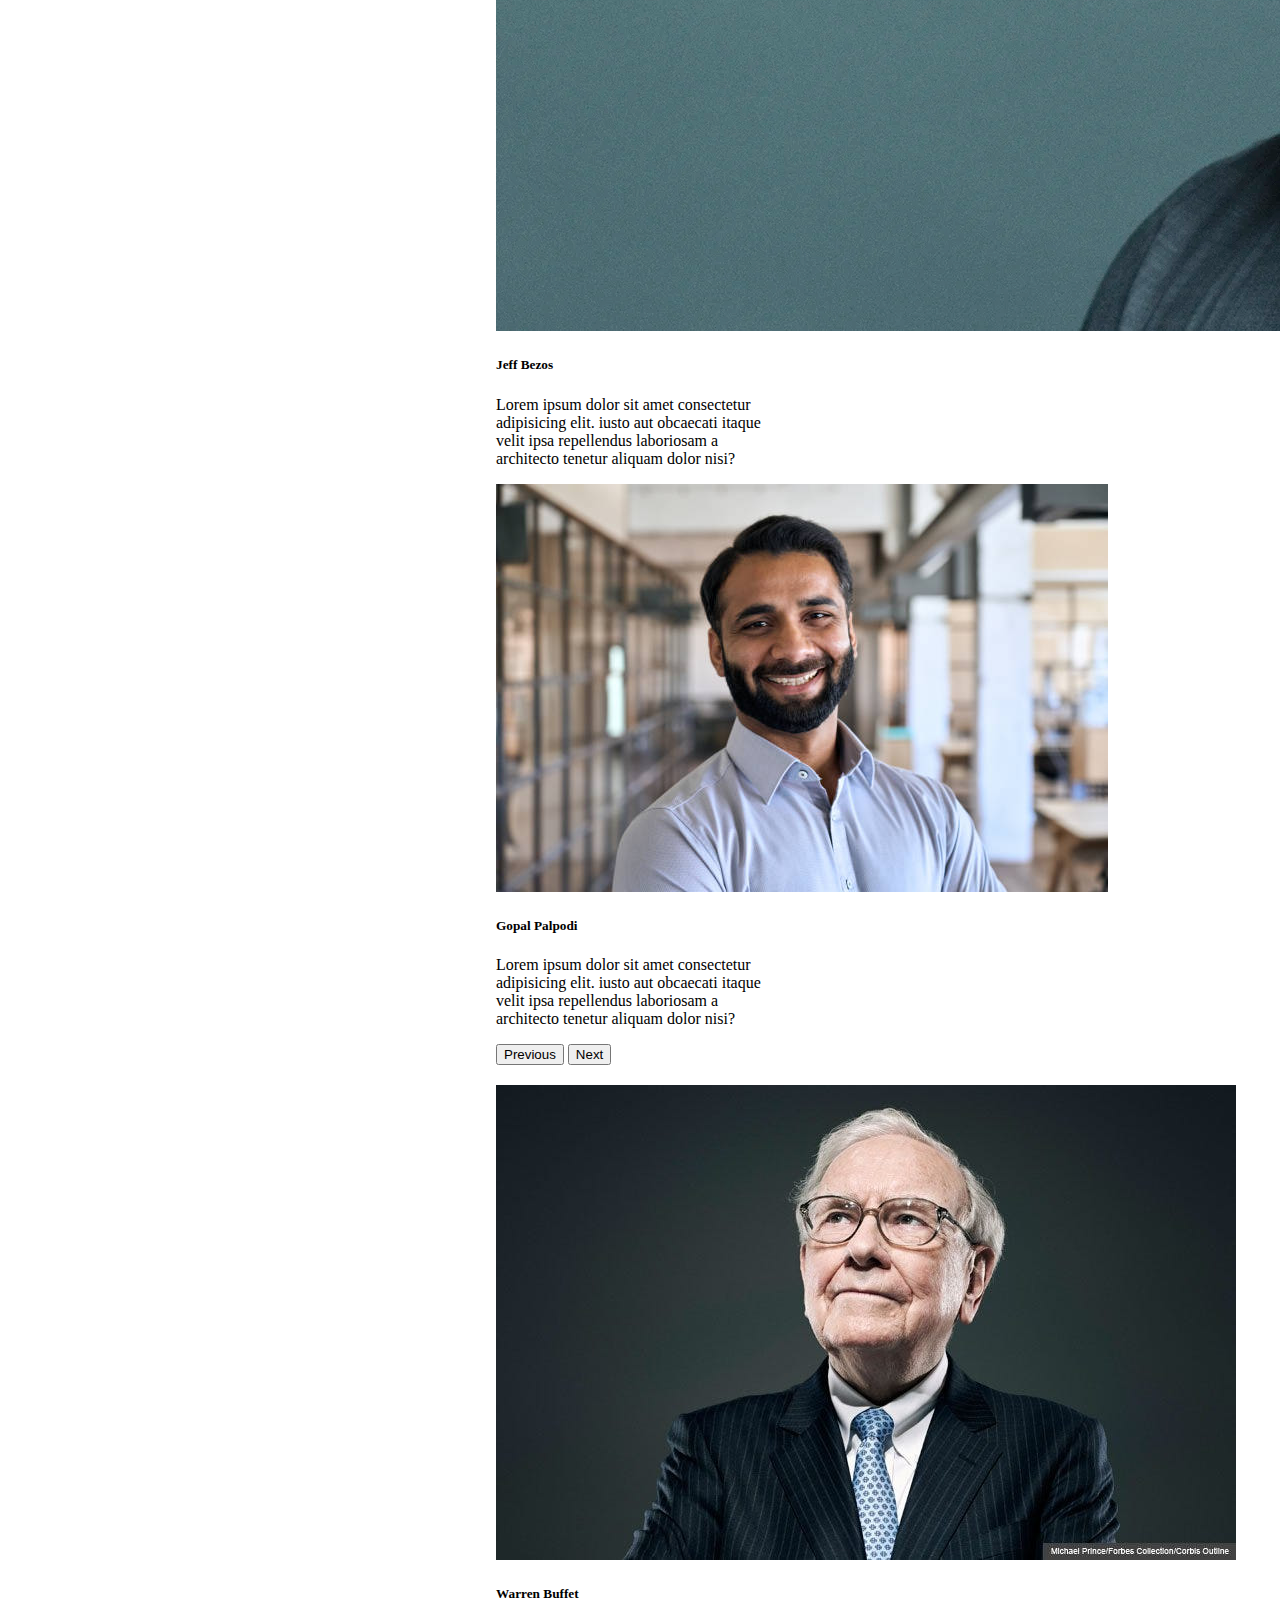
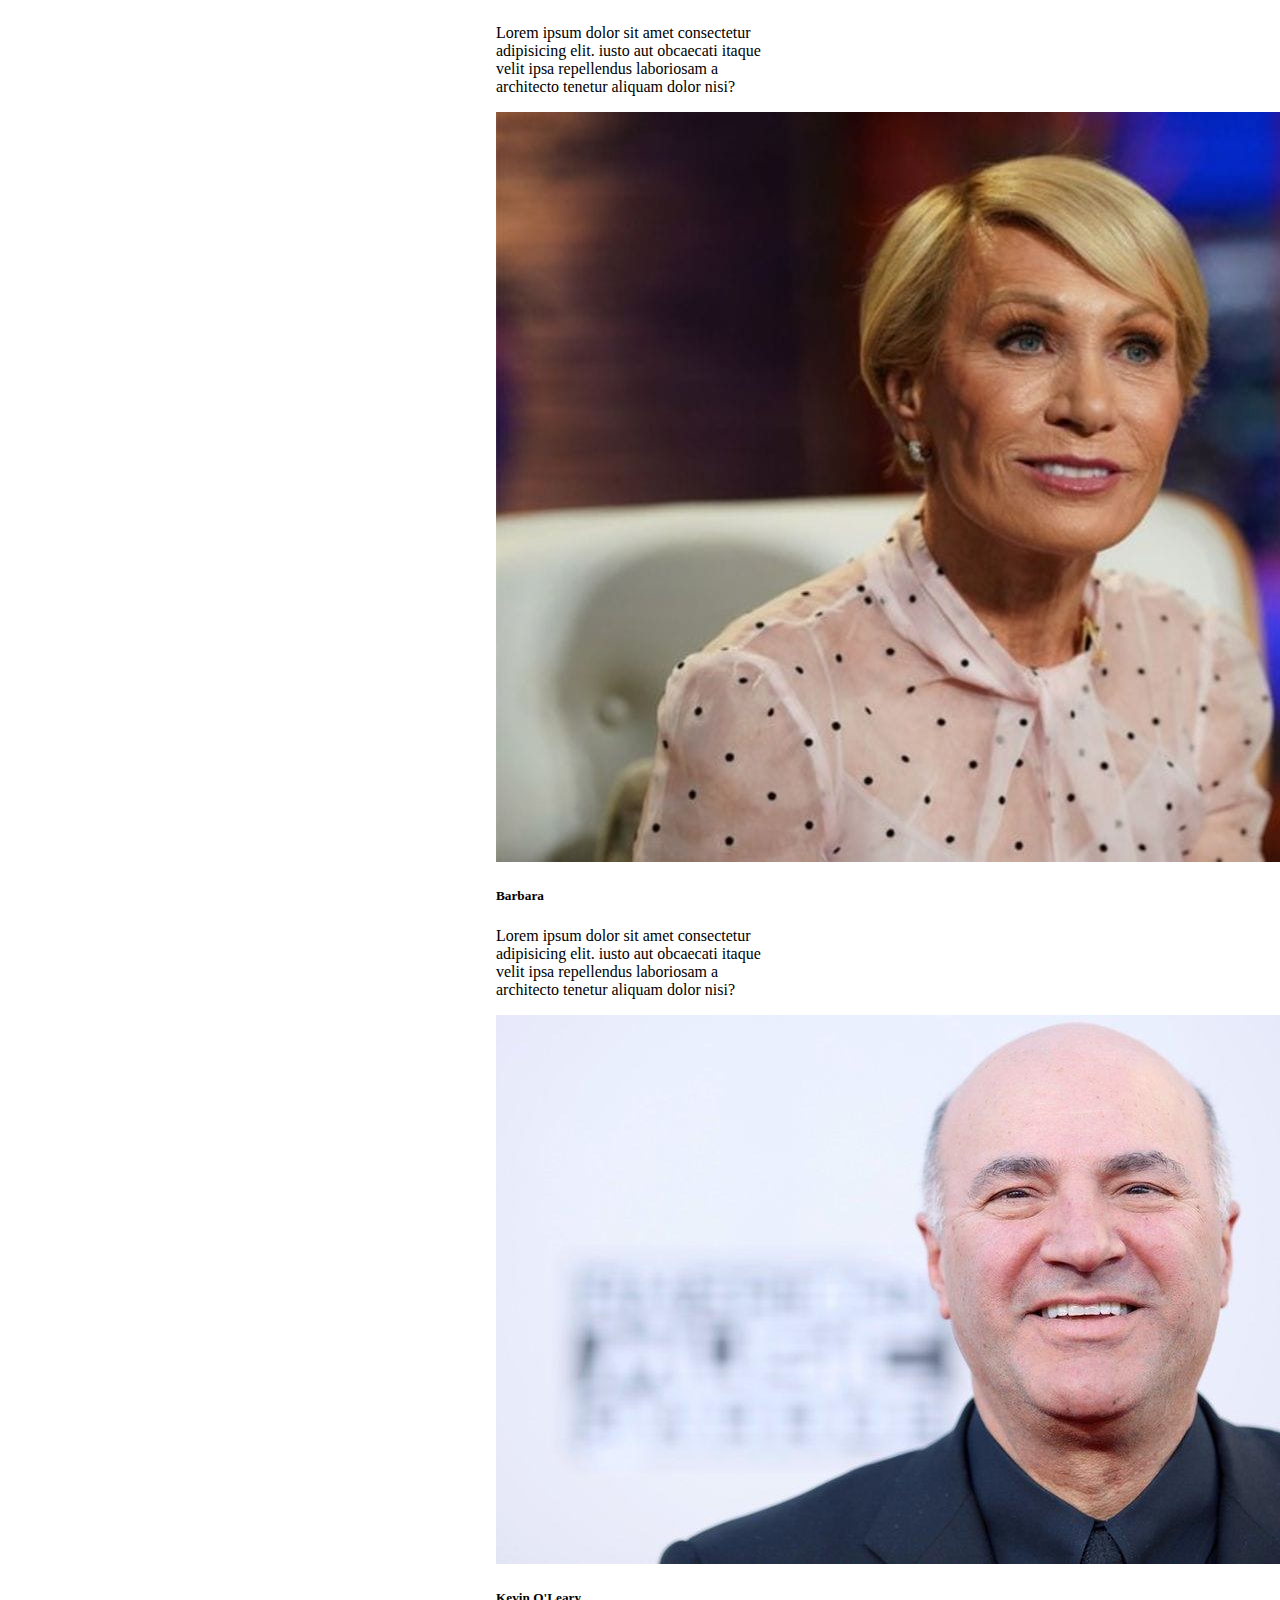
<file: Zibtek/index.html>
<!DOCTYPE html>
<html lang="en">

<head>
    <meta charset="UTF-8">
    <meta name="viewport" content="width=device-width, initial-scale=1.0">
    <title>Zibtek</title>

    <link href="https://cdn.jsdelivr.net/npm/bootstrap@5.0.2/dist/css/bootstrap.min.css" rel="stylesheet"
        integrity="sha384-EVSTQN3/azprG1Anm3QDgpJLIm9Nao0Yz1ztcQTwFspd3yD65VohhpuuCOmLASjC" crossorigin="anonymous">
    <link rel="stylesheet" href="style.css">
</head>

<body>
    <nav class="navbar navbar-expand-lg navbar-light bg-light">
        <!-- <div class="container-fluid"> -->
        <div class="container" id="nav">
            <img src="ztlogo.png" id="logo">
            <button class="navbar-toggler" type="button" data-bs-toggle="collapse" data-bs-target="#navbarNav">
                <span class="navbar-toggler-icon"></span>
            </button>
            <div class="collapse navbar-collapse" id="navbarNav">
                <ul class="navbar-nav">
                    <li class="nav-item">
                        <a class="nav-link" aria-current="page" href="#">Process</a>
                    </li>
                    <li class="nav-item dropdown">
                        <a class="nav-link dropdown-toggle" href="#" id="navbarDropdown" role="button"
                            data-bs-toggle="dropdown" aria-expanded="false">
                            About
                        </a>
                        <ul class="dropdown-menu" aria-labelledby="navbarDropdown">
                            <li><a class="dropdown-item" href="#">Salt Lake City Services</a></li>
                            <li><a class="dropdown-item" href="#">Houston Texas Services</a></li>
                            <li><a class="dropdown-item" href="#">Free Strategy Session</a></li>
                            <li><a class="dropdown-item" href="#">Why Choose Zibtek?</a></li>
                            <li><a class="dropdown-item" href="#">About Cache Merrill</a></li>
                        </ul>
                    </li>
                    <li class="nav-item dropdown">
                        <a class="nav-link dropdown-toggle" href="#" id="navbarDropdown" role="button"
                            data-bs-toggle="dropdown" aria-expanded="false">
                            Services
                        </a>
                        <ul class="dropdown-menu" aria-labelledby="navbarDropdown">
                            <li><a class="dropdown-item" href="#">AI Development Services</a></li>
                            <li><a class="dropdown-item" href="#">Staff Augmentation</a></li>
                            <li><a class="dropdown-item" href="#">Web Development</a></li>
                            <li><a class="dropdown-item" href="#">Mobile Development</a></li>
                            <li><a class="dropdown-item" href="#">CMS</a></li>
                            <li><a class="dropdown-item" href="#">UI/UX Design</a></li>
                            <li><a class="dropdown-item" href="#">QA & Testiong</a></li>
                            <li><a class="dropdown-item" href="#">Corporate Solutions</a></li>
                            <li><a class="dropdown-item" href="#">ERP</a></li>
                            <li><a class="dropdown-item" href="#">CRM</a></li>
                            <li><a class="dropdown-item" href="#">E-Commerce</a></li>
                            <li><a class="dropdown-item" href="#">Hire Software Developers</a></li>
                            <li><a class="dropdown-item" href="#">SaaS</a></li>
                            <li><a class="dropdown-item" href="#">Digital Transformation</a></li>
                            <li><a class="dropdown-item" href="#">Cloud Computing</a></li>
                        </ul>
                    </li>
                    <li class="nav-item">
                        <a class="nav-link" href="#">Case Studies</a>
                    </li>
                    <li class="nav-item dropdown">
                        <a class="nav-link dropdown-toggle" href="#" id="navbarDropdown" role="button"
                            data-bs-toggle="dropdown" aria-expanded="false">
                            Resources
                        </a>
                        <ul class="dropdown-menu" aria-labelledby="navbarDropdown">
                            <li><a class="dropdown-item" href="#">Our Blog</a></li>
                            <li><a class="dropdown-item" href="#">Hire Developers Calculator</a></li>
                            <li><a class="dropdown-item" href="#">Agile Software Guide</a></li>
                            <li><a class="dropdown-item" href="#">Choosing Partner Guide</a></li>
                        </ul>
                    </li>
                    <li class="nav-item">
                        <a class="nav-link" href="#"><button id="telbtn">+1 (283) 373 3842</button></a>
                    </li>
                    <li class="nav-item">
                        <a class="nav-link" href="#"><button id="jobbtn">Jobs</button></a>
                    </li>
                    <li class="nav-item">
                        <a class="nav-link" href="#"><button id="cntbtn">Contact</button></a>
                    </li>
                </ul>
            </div>
        </div>
    </nav>
    <div class="container" id="section1">
        <div class="row" id="sec1">
            <div class="col-lg-8 col-sm-12" id="sec1p1">
                <img src="sec1imgfr.webp" id="sec1img">
            </div>
            <div class="col-lg-4 col-sm-12" id="sec1p2">
                <form>
                    <h4>Request Information</h4>
                    <input class="form-control" placeholder="Full Name">
                    <input class="form-control" placeholder="Email">
                    <input class="form-control" placeholder="Phone Number">
                    <input class="form-control" placeholder="Select Inquiry Type">
                    <input class="form-control" placeholder="Message" id="msg">
                    <button id="submitbtn">Submit now</button>
                </form>
            </div>
        </div>
    </div>

    <div class="container" id="section2">
        <div class="row">
            <div class="col-lg-4 col-sm-11" id="sec2p1">
                <img src="sec2.webp" id="sec2img">
            </div>
            <div class="col-lg-7 col-sm-11" id="sec2p2">
                <div class="row">
                    <h2>Why Choose Zibtek</h2>
                    <p>We are one of the world's leading software development companies, trusted by Fortune 500s,
                        startups, and everything in between. Our strategic software solutions drive revenue, reduce
                        costs, and transform businesses. Plus, with our incredibly talented engineers and highly
                        competitive rates, Zibtek offers unbeatable value - world-class quality without the hefty price
                        tag. Whether you're scaling up or innovating, we've got the expertise to take your project to
                        the next level!</p>
                </div>
                <br>
                <div class="row">
                    <div class="col" id="sec2p3">
                        <div class="row">
                            <div class="col-1" id="icons">
                                <img src="icon1.svg">
                            </div>
                            <div class="col-10">
                                <h5>Business Needs First</h5>
                                <p>Before you hire Zibtek our associates can give you on your project, budget, plan. Our
                                    consultative approach is unique in the market. You'll see..... We work as a true
                                    team.
                                </p>
                            </div>
                        </div>
                        <div class="row">
                            <div class="col-1" id="icons">
                                <img src="icon2.svg">
                            </div>
                            <div class="col-10">
                                <h5>We Know The Latest Technology</h5>
                                <p>ALL of our technicians are meticulously trained on the latest trends and tools on
                                    coding
                                    and development processes. If we don't know it, it doesn't exist.</p>
                            </div>
                        </div>
                        <div class="row">
                            <div class="col-1" id="icons">
                                <img src="icon3.svg">
                            </div>
                            <div class="col-10">
                                <h5>Of Course, Scale & Affordabiity!</h5>
                                <p>No matter the scope of your project, we provide you with the right team to get the
                                    job done efficiently. And yes, our pricing is quite competitive!</p>
                            </div>
                        </div>
                        <div class="row">
                            <div class="col-1" id="icons">
                                <img src="icon4.svg">
                            </div>
                            <div class="col-10">
                                <h5>Practical Agile</h5>
                                <p>Practical Agile emphasizes adaptability and collaboration the right team to get the
                                    job done efficiently. And yes, our pricing is quite competitive!</p>
                            </div>
                        </div>
                    </div>
                </div>
            </div>
        </div>
    </div>

    <div class="container" id="section3">
        <div class="row" id="sec3">
            <div class="col-lg-4" id="sec3p1">
                <h6>How Zibtek Works</h6>
                <h1>Theres's Two Ways To Work With Zibtek</h1>
                <br>
                <p>Our focus is building digital productsthat gain traction and succeed.</p>
            </div>
            <div class="col-lg-4">
                <div id="card1">
                    <div class="row">
                        <div class="col-12" id="for-icon5">
                            <img src="icon5.svg" id="icon5">
                        </div>
                    </div>
                    <br>
                    <div class="row">
                        <h3>Staff Augmentation, Existing Projects</h3>
                    </div>
                    <br>
                    <div class="row">
                        <div class="col">
                            <ul id="list">
                                <li>
                                    Swiftly integrate new workforce for accelerated timelines.
                                </li>
                                <li>
                                    Access a diverse and skilled workforce tailored to your project needs.
                                </li>
                                <li>
                                    Expand your workforce strategically for a balanced team under a time and materials
                                    contract.
                                </li>
                            </ul>
                            <h6>Learn More</h6>
                        </div>
                    </div>
                </div>
            </div>
            <div class="col-lg-4">
                <div id="card1">
                    <div class="row">
                        <div class="col-12" id="for-icon5">
                            <img src="icon5.svg" id="icon5">
                        </div>
                    </div>
                    <br>
                    <div class="row">
                        <h3>Staff Augmentation, Existing Projects</h3>
                    </div>
                    <br>
                    <div class="row">
                        <div class="col">
                            <ul id="list">
                                <li>
                                    Swiftly integrate new workforce for accelerated timelines.
                                </li>
                                <li>
                                    Access a diverse and skilled workforce tailored to your project needs.
                                </li>
                                <li>
                                    Expand your workforce strategically for a balanced team under a time and materials
                                    contract.
                                </li>
                            </ul>
                            <h6>Learn More</h6>
                        </div>
                    </div>
                </div>
            </div>
        </div>
    </div>
    <br>
    <div class="container" id="section4">
        <h2>Our Founder Cache Has Been Featured In</h2>
        <br><br>
        <div class="row" id="sec4">
            <div class="col-md-3 col-6" id="sec4p1">
                <div class="box">
                    <h1>sum</h1>
                </div>
            </div>
            <div class="col-md-3 col-6" id="sec4p1">
                <div class="box">
                    <h1>sum</h1>
                </div>
            </div>
            <div class="col-md-3 col-6" id="sec4p1">
                <div class="box">
                    <h1>sum</h1>
                </div>
            </div>
            <div class="col-md-3 col-6" id="sec4p1">
                <div class="box">
                    <h1>sum</h1>
                </div>
            </div>
        </div>
        <div class="row" id="sec4">
            <div class="col-md-3 col-6" id="sec4p1">
                <div class="box">
                    <h1>sum</h1>
                </div>
            </div>
            <div class="col-md-3 col-6" id="sec4p1">
                <div class="box">
                    <h1>sum</h1>
                </div>
            </div>
            <div class="col-md-3 col-6" id="sec4p1">
                <div class="box">
                    <h1>sum</h1>
                </div>
            </div>
            <div class="col-md-3 col-6" id="sec4p1">
                <div class="box">
                    <h1>sum</h1>
                </div>
            </div>
        </div>
        <div class="row" id="sec4">
            <div class="col-md-3 col-6" id="sec4p1">
                <div class="box">
                    <h1>sum</h1>
                </div>
            </div>
            <div class="col-md-3 col-6" id="sec4p1">
                <div class="box">
                    <h1>sum</h1>
                </div>
            </div>
            <div class="col-md-3 col-6" id="sec4p1">
                <div class="box">
                    <h1>sum</h1>
                </div>
            </div>
            <div class="col-md-3 col-6" id="sec4p1">
                <div class="box">
                    <h1>sum</h1>
                </div>
            </div>
        </div>
        <div class="row" id="sec4">
            <div class="col-md-3 col-6" id="sec4p1">
                <div class="box">
                    <h1>sum</h1>
                </div>
            </div>
            <div class="col-md-3 col-6" id="sec4p1">
                <div class="box">
                    <h1>sum</h1>
                </div>
            </div>
            <div class="col-md-3 col-6" id="sec4p1">
                <div class="box">
                    <h1>sum</h1>
                </div>
            </div>
            <div class="col-md-3 col-6" id="sec4p1">
                <div class="box">
                    <h1>sum</h1>
                </div>
            </div>
        </div>
    </div>

    <div class="container" id="section5">
        <div class="row">
            <div class="col" id="sec5p1">
                <h1>Cutting Through the Noise</h1>
                <h1>Zeroing in on the Stats That Truly Define Our Proficiency</h1>
            </div>
            <hr>
        </div>
        <br>
        <div class="row">
            <div class="col" id="sec5p2">
                <img src="sec5img.webp" id="sec5img">
                <img src="sec5img1.webp" id="sec5img1">
            </div>
        </div>
    </div>

    <div class="container" id="section6">
        <h1>Client Testimonials</h1>
        <br><br>
        <div class="row">
            <div class="col-lg-4" id="carousel">
                <div id="carouselExampleControls1" class="carousel slide" data-bs-ride="carousel">
                    <div class="carousel-inner">
                        <div class="carousel-item active">
                            <div class="card" style="width: 18rem;">
                                <img src="sec6imh1.jpg" class="card-img-top" alt="strange man">
                                <div class="card-body">
                                    <h5 class="card-title">Lori Greiner</h5>
                                    <p class="card-text">Lorem ipsum dolor sit amet consectetur adipisicing elit. iusto
                                        aut
                                        obcaecati itaque velit ipsa repellendus laboriosam a architecto tenetur aliquam
                                        dolor nisi?</p>
                                </div>
                            </div>
                        </div>
                        <div class="carousel-item">
                            <div class="card" style="width: 18rem;">
                                <img src="sec6img3.avif" class="card-img-top" alt="strange man">
                                <div class="card-body">
                                    <h5 class="card-title">Walter White</h5>
                                    <p class="card-text">Lorem ipsum dolor sit amet consectetur adipisicing elit. iusto
                                        aut
                                        obcaecati itaque velit ipsa repellendus laboriosam a architecto tenetur aliquam
                                        dolor nisi?</p>
                                </div>
                            </div>
                        </div>
                        <div class="carousel-item">
                            <div class="card" style="width: 18rem;">
                                <img src="sec6img2.avif" class="card-img-top" alt="strange man">
                                <div class="card-body">
                                    <h5 class="card-title">Ian Autist</h5>
                                    <p class="card-text">Lorem ipsum dolor sit amet consectetur adipisicing elit. iusto
                                        aut
                                        obcaecati itaque velit ipsa repellendus laboriosam a architecto tenetur aliquam
                                        dolor nisi?</p>
                                </div>
                            </div>
                        </div>
                    </div>
                    <button class="carousel-control-prev" type="button" data-bs-target="#carouselExampleControls1"
                        data-bs-slide="prev">
                        <span class="carousel-control-prev-icon" aria-hidden="true"></span>
                        <span class="visually-hidden">Previous</span>
                    </button>
                    <button class="carousel-control-next" type="button" data-bs-target="#carouselExampleControls1"
                        data-bs-slide="next">
                        <span class="carousel-control-next-icon" aria-hidden="true"></span>
                        <span class="visually-hidden">Next</span>
                    </button>
                </div>
            </div>
            <div class="col-lg-4" id="carousel">
                <div id="carouselExampleControls2" class="carousel slide" data-bs-ride="carousel">
                    <div class="carousel-inner">
                        <div class="carousel-item active">
                            <div class="card" style="width: 18rem;">
                                <img src="sec6img6.webp" class="card-img-top" alt="strange man">
                                <div class="card-body">
                                    <h5 class="card-title">Mark Zuckerberg</h5>
                                    <p class="card-text">Lorem ipsum dolor sit amet consectetur adipisicing elit. iusto
                                        aut
                                        obcaecati itaque velit ipsa repellendus laboriosam a architecto tenetur aliquam
                                        dolor nisi?</p>
                                </div>
                            </div>
                        </div>
                        <div class="carousel-item">
                            <div class="card" style="width: 18rem;">
                                <img src="sec6img5.webp" class="card-img-top" alt="strange man">
                                <div class="card-body">
                                    <h5 class="card-title">Jeff Bezos</h5>
                                    <p class="card-text">Lorem ipsum dolor sit amet consectetur adipisicing elit. iusto
                                        aut
                                        obcaecati itaque velit ipsa repellendus laboriosam a architecto tenetur aliquam
                                        dolor nisi?</p>
                                </div>
                            </div>
                        </div>
                        <div class="carousel-item">
                            <div class="card" style="width: 18rem;">
                                <img src="sec6img4.jpg" class="card-img-top" alt="strange man">
                                <div class="card-body">
                                    <h5 class="card-title">Gopal Palpodi</h5>
                                    <p class="card-text">Lorem ipsum dolor sit amet consectetur adipisicing elit. iusto
                                        aut
                                        obcaecati itaque velit ipsa repellendus laboriosam a architecto tenetur aliquam
                                        dolor nisi?</p>
                                </div>
                            </div>
                        </div>
                    </div>
                    <button class="carousel-control-prev" type="button" data-bs-target="#carouselExampleControls2"
                        data-bs-slide="prev">
                        <span class="carousel-control-prev-icon" aria-hidden="true"></span>
                        <span class="visually-hidden">Previous</span>
                    </button>
                    <button class="carousel-control-next" type="button" data-bs-target="#carouselExampleControls2"
                        data-bs-slide="next">
                        <span class="carousel-control-next-icon" aria-hidden="true"></span>
                        <span class="visually-hidden">Next</span>
                    </button>
                </div>
            </div>
            <div class="col-lg-4" id="carousel">
                <div id="carouselExampleControls3" class="carousel slide" data-bs-ride="carousel">
                    <div class="carousel-inner">
                        <div class="carousel-item active">
                            <div class="card" style="width: 18rem;">
                                <img src="sec6img7.jpeg" class="card-img-top" alt="strange man">
                                <div class="card-body">
                                    <h5 class="card-title">Warren Buffet</h5>
                                    <p class="card-text">Lorem ipsum dolor sit amet consectetur adipisicing elit. iusto
                                        aut
                                        obcaecati itaque velit ipsa repellendus laboriosam a architecto tenetur aliquam
                                        dolor nisi?</p>
                                </div>
                            </div>
                        </div>
                        <div class="carousel-item">
                            <div class="card" style="width: 18rem;">
                                <img src="sec6img8.jpg" class="card-img-top" alt="strange man">
                                <div class="card-body">
                                    <h5 class="card-title">Barbara</h5>
                                    <p class="card-text">Lorem ipsum dolor sit amet consectetur adipisicing elit. iusto
                                        aut
                                        obcaecati itaque velit ipsa repellendus laboriosam a architecto tenetur aliquam
                                        dolor nisi?</p>
                                </div>
                            </div>
                        </div>
                        <div class="carousel-item">
                            <div class="card" style="width: 18rem;">
                                <img src="sec6img9.jpg" class="card-img-top" alt="strange man">
                                <div class="card-body">
                                    <h5 class="card-title">Kevin O'Leary</h5>
                                    <p class="card-text">Lorem ipsum dolor sit amet consectetur adipisicing elit. iusto
                                        aut
                                        obcaecati itaque velit ipsa repellendus laboriosam a architecto tenetur aliquam
                                        dolor nisi?</p>
                                </div>
                            </div>
                        </div>
                    </div>
                    <button class="carousel-control-prev" type="button" data-bs-target="#carouselExampleControls3"
                        data-bs-slide="prev">
                        <span class="carousel-control-prev-icon" aria-hidden="true"></span>
                        <span class="visually-hidden">Previous</span>
                    </button>
                    <button class="carousel-control-next" type="button" data-bs-target="#carouselExampleControls3"
                        data-bs-slide="next">
                        <span class="carousel-control-next-icon" aria-hidden="true"></span>
                        <span class="visually-hidden">Next</span>
                    </button>
                </div>
            </div>
        </div>
    </div>

    <div class="container" id="section7">
        <div class="row">
            <div class="col">
                <h2>Zibtek's Case Studies</h2>
                <p>- Few Highlights From Our Extensive Portfolio</p>
            </div>
        </div>
        <br><br>
        <div class="row">
            <div class="col-lg-4" id="carousel">
                <div id="carouselExampleControls4" class="carousel slide" data-bs-ride="carousel">
                    <div class="carousel-inner">
                        <div class="carousel-item active">
                            <div class="card" style="width: 18rem;">
                                <img src="sec7imh7.avif" class="card-img-top" alt="strange man">
                                <div class="card-body">
                                    <h5 class="card-title">Hard Work</h5>
                                    <p class="card-text">Lorem ipsum dolor sit amet consectetur adipisicing elit. iusto
                                        aut
                                        obcaecati itaque velit ipsa repellendus laboriosam a architecto tenetur aliquam
                                        dolor nisi?</p>
                                </div>
                            </div>
                        </div>
                        <div class="carousel-item">
                            <div class="card" style="width: 18rem;">
                                <img src="sec7img8.jpeg" class="card-img-top" alt="strange man">
                                <div class="card-body">
                                    <h5 class="card-title">Smart Work</h5>
                                    <p class="card-text">Lorem ipsum dolor sit amet consectetur adipisicing elit. iusto
                                        aut
                                        obcaecati itaque velit ipsa repellendus laboriosam a architecto tenetur aliquam
                                        dolor nisi?</p>
                                </div>
                            </div>
                        </div>
                        <div class="carousel-item">
                            <div class="card" style="width: 18rem;">
                                <img src="sec7img9.webp" class="card-img-top" alt="strange man">
                                <div class="card-body">
                                    <h5 class="card-title">Work</h5>
                                    <p class="card-text">Lorem ipsum dolor sit amet consectetur adipisicing elit. iusto
                                        aut
                                        obcaecati itaque velit ipsa repellendus laboriosam a architecto tenetur aliquam
                                        dolor nisi?</p>
                                </div>
                            </div>
                        </div>
                    </div>
                    <button class="carousel-control-prev" type="button" data-bs-target="#carouselExampleControls4"
                        data-bs-slide="prev">
                        <span class="carousel-control-prev-icon" aria-hidden="true"></span>
                        <span class="visually-hidden">Previous</span>
                    </button>
                    <button class="carousel-control-next" type="button" data-bs-target="#carouselExampleControls4"
                        data-bs-slide="next">
                        <span class="carousel-control-next-icon" aria-hidden="true"></span>
                        <span class="visually-hidden">Next</span>
                    </button>
                </div>
            </div>
            <div class="col-lg-4" id="carousel">
                <div id="carouselExampleControls5" class="carousel slide" data-bs-ride="carousel">
                    <div class="carousel-inner">
                        <div class="carousel-item active">
                            <div class="card" style="width: 18rem;">
                                <img src="sec7img4.jpeg" class="card-img-top" alt="strange man">
                                <div class="card-body">
                                    <h5 class="card-title">Responsibility</h5>
                                    <p class="card-text">Lorem ipsum dolor sit amet consectetur adipisicing elit. iusto
                                        aut
                                        obcaecati itaque velit ipsa repellendus laboriosam a architecto tenetur aliquam
                                        dolor nisi?</p>
                                </div>
                            </div>
                        </div>
                        <div class="carousel-item">
                            <div class="card" style="width: 18rem;">
                                <img src="sec7img5.avif" class="card-img-top" alt="strange man">
                                <div class="card-body">
                                    <h5 class="card-title">Communication</h5>
                                    <p class="card-text">Lorem ipsum dolor sit amet consectetur adipisicing elit. iusto
                                        aut
                                        obcaecati itaque velit ipsa repellendus laboriosam a architecto tenetur aliquam
                                        dolor nisi?</p>
                                </div>
                            </div>
                        </div>
                        <div class="carousel-item">
                            <div class="card" style="width: 18rem;">
                                <img src="sec7img6.jpg" class="card-img-top" alt="strange man">
                                <div class="card-body">
                                    <h5 class="card-title">Accountability</h5>
                                    <p class="card-text">Lorem ipsum dolor sit amet consectetur adipisicing elit. iusto
                                        aut
                                        obcaecati itaque velit ipsa repellendus laboriosam a architecto tenetur aliquam
                                        dolor nisi?</p>
                                </div>
                            </div>
                        </div>
                    </div>
                    <button class="carousel-control-prev" type="button" data-bs-target="#carouselExampleControls5"
                        data-bs-slide="prev">
                        <span class="carousel-control-prev-icon" aria-hidden="true"></span>
                        <span class="visually-hidden">Previous</span>
                    </button>
                    <button class="carousel-control-next" type="button" data-bs-target="#carouselExampleControls5"
                        data-bs-slide="next">
                        <span class="carousel-control-next-icon" aria-hidden="true"></span>
                        <span class="visually-hidden">Next</span>
                    </button>
                </div>
            </div>
            <div class="col-lg-4" id="carousel">
                <div id="carouselExampleControls6" class="carousel slide" data-bs-ride="carousel">
                    <div class="carousel-inner">
                        <div class="carousel-item active">
                            <div class="card" style="width: 18rem;">
                                <img src="sec7img1.jpg" class="card-img-top" alt="strange man">
                                <div class="card-body">
                                    <h5 class="card-title">Ice</h5>
                                    <p class="card-text">Lorem ipsum dolor sit amet consectetur adipisicing elit. iusto
                                        aut
                                        obcaecati itaque velit ipsa repellendus laboriosam a architecto tenetur aliquam
                                        dolor nisi?</p>
                                </div>
                            </div>
                        </div>
                        <div class="carousel-item">
                            <div class="card" style="width: 18rem;">
                                <img src="sec7img3.jpg" class="card-img-top" alt="strange man">
                                <div class="card-body">
                                    <h5 class="card-title">Water</h5>
                                    <p class="card-text">Lorem ipsum dolor sit amet consectetur adipisicing elit. iusto
                                        aut
                                        obcaecati itaque velit ipsa repellendus laboriosam a architecto tenetur aliquam
                                        dolor nisi?</p>
                                </div>
                            </div>
                        </div>
                        <div class="carousel-item">
                            <div class="card" style="width: 18rem;">
                                <img src="sec7img2.jpg" class="card-img-top" alt="strange man">
                                <div class="card-body">
                                    <h5 class="card-title">Vapor</h5>
                                    <p class="card-text">Lorem ipsum dolor sit amet consectetur adipisicing elit. iusto
                                        aut
                                        obcaecati itaque velit ipsa repellendus laboriosam a architecto tenetur aliquam
                                        dolor nisi?</p>
                                </div>
                            </div>
                        </div>
                    </div>
                    <button class="carousel-control-prev" type="button" data-bs-target="#carouselExampleControls6"
                        data-bs-slide="prev">
                        <span class="carousel-control-prev-icon" aria-hidden="true"></span>
                        <span class="visually-hidden">Previous</span>
                    </button>
                    <button class="carousel-control-next" type="button" data-bs-target="#carouselExampleControls6"
                        data-bs-slide="next">
                        <span class="carousel-control-next-icon" aria-hidden="true"></span>
                        <span class="visually-hidden">Next</span>
                    </button>
                </div>
            </div>
        </div>
    </div>

    <div class="container" id="section8">
        <h1>Frequently Asked Questions</h1><br>
        <div class="row" id="sec8">
            <div class="col-md-5 col-sm-11" id="sec8-1">
                <!-- 6 FAQs -->
                <div data-bs-toggle="collapse" data-bs-target="#collapseExample1" id="collapsestuff">
                    <h5>Benefits Of Outsourcing Software Development:</h5>
                </div>
                <div class="collapse" id="collapseExample1">
                    <div class="card card-body">
                        <p>Outsourcing software development to custom software development companies comes with several
                            advantages that can significantly impact your business. Here are key benefits to consider:
                        </p>
                        <h6>1.Cost efficiency:</h6>
                        <p>Outsourcing allows you to tap into global talent pools, often at a fraction of the cost
                            compared to hiring an in-house team. Custom software development can be tailored to your
                            specific needs without the overhead expenses of maintaining a full-time staff.</p>
                        <h6>2.Focus on Core Competencies:</h6>
                        <p>
                            By outsourcing software development, you free up your in-house team to concentrate on core
                            business functions. This ensures that your resources are optimized for what your company
                            does best, enhancing overall productivity.
                        </p>
                        <h6>3.Acess to Skilled Professionals:</h6>
                        <p>When outsourcing, you gain access to a diverse talent pool of experts in custom software
                            programming. These professionals bring specialized skills and experience, enriching the
                            development process with their knowledge.</p>
                        <h6>4.Faster Time-To-Market</h6>
                        <p>Outsourcing accelerates the development lifecycle. Custom software development companies are
                            equipped to handle projects promptly, helping you bring your product or solution to the
                            market faster than an in-house team might.</p>
                        <h6>5.Rish Mitigation:</h6>
                        <p>Sharing the development risk with an outsourcing partner can be advantageous. Professional
                            software programming companies are experienced in managing and mitigating risks, providing a
                            level of assurance throughout the project.</p>
                        <h6>Scalability:</h6>
                        <p>Outsourcing allows you to scale your development team up or down based on project
                            requirements. This flexibility ensures that you have the right resources at every stage of
                            your software development lifecycle.</p>
                        <p>In summary, outsourcing software development to custom software development experts offers a
                            strategic approach to enhance efficiency, reduce costs, and access a broader skill set,
                            ultimately contributing to the success of your projects.</p>
                    </div>
                </div>
                <hr>
                <div data-bs-toggle="collapse" data-bs-target="#collapseExample2" id="collapsestuff">
                    <h5>Benefits Of Outsourcing Software Development:</h5>
                </div>
                <div class="collapse" id="collapseExample2">
                    <div class="card card-body">
                        <p>Outsourcing software development to custom software development companies comes with several
                            advantages that can significantly impact your business. Here are key benefits to consider:
                        </p>
                        <h6>1.Cost efficiency:</h6>
                        <p>Outsourcing allows you to tap into global talent pools, often at a fraction of the cost
                            compared to hiring an in-house team. Custom software development can be tailored to your
                            specific needs without the overhead expenses of maintaining a full-time staff.</p>
                        <h6>2.Focus on Core Competencies:</h6>
                        <p>
                            By outsourcing software development, you free up your in-house team to concentrate on core
                            business functions. This ensures that your resources are optimized for what your company
                            does best, enhancing overall productivity.
                        </p>
                        <h6>3.Acess to Skilled Professionals:</h6>
                        <p>When outsourcing, you gain access to a diverse talent pool of experts in custom software
                            programming. These professionals bring specialized skills and experience, enriching the
                            development process with their knowledge.</p>
                        <h6>4.Faster Time-To-Market</h6>
                        <p>Outsourcing accelerates the development lifecycle. Custom software development companies are
                            equipped to handle projects promptly, helping you bring your product or solution to the
                            market faster than an in-house team might.</p>
                        <h6>5.Rish Mitigation:</h6>
                        <p>Sharing the development risk with an outsourcing partner can be advantageous. Professional
                            software programming companies are experienced in managing and mitigating risks, providing a
                            level of assurance throughout the project.</p>
                        <h6>Scalability:</h6>
                        <p>Outsourcing allows you to scale your development team up or down based on project
                            requirements. This flexibility ensures that you have the right resources at every stage of
                            your software development lifecycle.</p>
                        <p>In summary, outsourcing software development to custom software development experts offers a
                            strategic approach to enhance efficiency, reduce costs, and access a broader skill set,
                            ultimately contributing to the success of your projects.</p>
                        </div>
                </div>
                <hr>
                <div data-bs-toggle="collapse" data-bs-target="#collapseExample3" id="collapsestuff">
                    <h5>Benefits Of Outsourcing Software Development:</h5>
                </div>
                <div class="collapse" id="collapseExample3">
                    <div class="card card-body">
                        <p>Outsourcing software development to custom software development companies comes with several
                            advantages that can significantly impact your business. Here are key benefits to consider:
                        </p>
                        <h6>1.Cost efficiency:</h6>
                        <p>Outsourcing allows you to tap into global talent pools, often at a fraction of the cost
                            compared to hiring an in-house team. Custom software development can be tailored to your
                            specific needs without the overhead expenses of maintaining a full-time staff.</p>
                        <h6>2.Focus on Core Competencies:</h6>
                        <p>
                            By outsourcing software development, you free up your in-house team to concentrate on core
                            business functions. This ensures that your resources are optimized for what your company
                            does best, enhancing overall productivity.
                        </p>
                        <h6>3.Acess to Skilled Professionals:</h6>
                        <p>When outsourcing, you gain access to a diverse talent pool of experts in custom software
                            programming. These professionals bring specialized skills and experience, enriching the
                            development process with their knowledge.</p>
                        <h6>4.Faster Time-To-Market</h6>
                        <p>Outsourcing accelerates the development lifecycle. Custom software development companies are
                            equipped to handle projects promptly, helping you bring your product or solution to the
                            market faster than an in-house team might.</p>
                        <h6>5.Rish Mitigation:</h6>
                        <p>Sharing the development risk with an outsourcing partner can be advantageous. Professional
                            software programming companies are experienced in managing and mitigating risks, providing a
                            level of assurance throughout the project.</p>
                        <h6>Scalability:</h6>
                        <p>Outsourcing allows you to scale your development team up or down based on project
                            requirements. This flexibility ensures that you have the right resources at every stage of
                            your software development lifecycle.</p>
                        <p>In summary, outsourcing software development to custom software development experts offers a
                            strategic approach to enhance efficiency, reduce costs, and access a broader skill set,
                            ultimately contributing to the success of your projects.</p>
                    </div>
                </div>
                <hr>
                <div data-bs-toggle="collapse" data-bs-target="#collapseExample4" id="collapsestuff">
                    <h5>Benefits Of Outsourcing Software Development:</h5>
                </div>
                <div class="collapse" id="collapseExample4">
                    <div class="card card-body">
                        <p>Outsourcing software development to custom software development companies comes with several
                            advantages that can significantly impact your business. Here are key benefits to consider:
                        </p>
                        <h6>1.Cost efficiency:</h6>
                        <p>Outsourcing allows you to tap into global talent pools, often at a fraction of the cost
                            compared to hiring an in-house team. Custom software development can be tailored to your
                            specific needs without the overhead expenses of maintaining a full-time staff.</p>
                        <h6>2.Focus on Core Competencies:</h6>
                        <p>
                            By outsourcing software development, you free up your in-house team to concentrate on core
                            business functions. This ensures that your resources are optimized for what your company
                            does best, enhancing overall productivity.
                        </p>
                        <h6>3.Acess to Skilled Professionals:</h6>
                        <p>When outsourcing, you gain access to a diverse talent pool of experts in custom software
                            programming. These professionals bring specialized skills and experience, enriching the
                            development process with their knowledge.</p>
                        <h6>4.Faster Time-To-Market</h6>
                        <p>Outsourcing accelerates the development lifecycle. Custom software development companies are
                            equipped to handle projects promptly, helping you bring your product or solution to the
                            market faster than an in-house team might.</p>
                        <h6>5.Rish Mitigation:</h6>
                        <p>Sharing the development risk with an outsourcing partner can be advantageous. Professional
                            software programming companies are experienced in managing and mitigating risks, providing a
                            level of assurance throughout the project.</p>
                        <h6>Scalability:</h6>
                        <p>Outsourcing allows you to scale your development team up or down based on project
                            requirements. This flexibility ensures that you have the right resources at every stage of
                            your software development lifecycle.</p>
                        <p>In summary, outsourcing software development to custom software development experts offers a
                            strategic approach to enhance efficiency, reduce costs, and access a broader skill set,
                            ultimately contributing to the success of your projects.</p>
                    </div>
                </div>
                <hr>
                <div data-bs-toggle="collapse" data-bs-target="#collapseExample5" id="collapsestuff">
                    <h5>Benefits Of Outsourcing Software Development:</h5>
                </div>
                <div class="collapse" id="collapseExample5">
                    <div class="card card-body">
                        <p>Outsourcing software development to custom software development companies comes with several
                            advantages that can significantly impact your business. Here are key benefits to consider:
                        </p>
                        <h6>1.Cost efficiency:</h6>
                        <p>Outsourcing allows you to tap into global talent pools, often at a fraction of the cost
                            compared to hiring an in-house team. Custom software development can be tailored to your
                            specific needs without the overhead expenses of maintaining a full-time staff.</p>
                        <h6>2.Focus on Core Competencies:</h6>
                        <p>
                            By outsourcing software development, you free up your in-house team to concentrate on core
                            business functions. This ensures that your resources are optimized for what your company
                            does best, enhancing overall productivity.
                        </p>
                        <h6>3.Acess to Skilled Professionals:</h6>
                        <p>When outsourcing, you gain access to a diverse talent pool of experts in custom software
                            programming. These professionals bring specialized skills and experience, enriching the
                            development process with their knowledge.</p>
                        <h6>4.Faster Time-To-Market</h6>
                        <p>Outsourcing accelerates the development lifecycle. Custom software development companies are
                            equipped to handle projects promptly, helping you bring your product or solution to the
                            market faster than an in-house team might.</p>
                        <h6>5.Rish Mitigation:</h6>
                        <p>Sharing the development risk with an outsourcing partner can be advantageous. Professional
                            software programming companies are experienced in managing and mitigating risks, providing a
                            level of assurance throughout the project.</p>
                        <h6>Scalability:</h6>
                        <p>Outsourcing allows you to scale your development team up or down based on project
                            requirements. This flexibility ensures that you have the right resources at every stage of
                            your software development lifecycle.</p>
                        <p>In summary, outsourcing software development to custom software development experts offers a
                            strategic approach to enhance efficiency, reduce costs, and access a broader skill set,
                            ultimately contributing to the success of your projects.</p>
                    </div>
                </div>
                <hr>
                <div data-bs-toggle="collapse" data-bs-target="#collapseExample6" id="collapsestuff">
                    <h5>Benefits Of Outsourcing Software Development:</h5>
                </div>
                <div class="collapse" id="collapseExample6">
                    <div class="card card-body">
                        <p>Outsourcing software development to custom software development companies comes with several
                            advantages that can significantly impact your business. Here are key benefits to consider:
                        </p>
                        <h6>1.Cost efficiency:</h6>
                        <p>Outsourcing allows you to tap into global talent pools, often at a fraction of the cost
                            compared to hiring an in-house team. Custom software development can be tailored to your
                            specific needs without the overhead expenses of maintaining a full-time staff.</p>
                        <h6>2.Focus on Core Competencies:</h6>
                        <p>
                            By outsourcing software development, you free up your in-house team to concentrate on core
                            business functions. This ensures that your resources are optimized for what your company
                            does best, enhancing overall productivity.
                        </p>
                        <h6>3.Acess to Skilled Professionals:</h6>
                        <p>When outsourcing, you gain access to a diverse talent pool of experts in custom software
                            programming. These professionals bring specialized skills and experience, enriching the
                            development process with their knowledge.</p>
                        <h6>4.Faster Time-To-Market</h6>
                        <p>Outsourcing accelerates the development lifecycle. Custom software development companies are
                            equipped to handle projects promptly, helping you bring your product or solution to the
                            market faster than an in-house team might.</p>
                        <h6>5.Rish Mitigation:</h6>
                        <p>Sharing the development risk with an outsourcing partner can be advantageous. Professional
                            software programming companies are experienced in managing and mitigating risks, providing a
                            level of assurance throughout the project.</p>
                        <h6>Scalability:</h6>
                        <p>Outsourcing allows you to scale your development team up or down based on project
                            requirements. This flexibility ensures that you have the right resources at every stage of
                            your software development lifecycle.</p>
                        <p>In summary, outsourcing software development to custom software development experts offers a
                            strategic approach to enhance efficiency, reduce costs, and access a broader skill set,
                            ultimately contributing to the success of your projects.</p>
                    </div>
                </div>
                <hr>
            </div>
            <div class="col-md-5 col-sm-11" id="sec8-1">
                <div class="row">
                    <!--3 FAQs-->
                    <div class="col">
                        <div data-bs-toggle="collapse" data-bs-target="#collapseExample7" id="collapsestuff">
                            <h5>Benefits Of Outsourcing Software Development:</h5>
                        </div>
                        <div class="collapse" id="collapseExample7">
                            <div class="card card-body">
                                <p>Outsourcing software development to custom software development companies comes with
                                    several
                                    advantages that can significantly impact your business. Here are key benefits to
                                    consider:</p>
                                <h6>1.Cost efficiency:</h6>
                                <p>Outsourcing allows you to tap into global talent pools, often at a fraction of the
                                    cost
                                    compared to hiring an in-house team. Custom software development can be tailored to
                                    your
                                    specific needs without the overhead expenses of maintaining a full-time staff.</p>
                                <h6>2.Focus on Core Competencies:</h6>
                                <p>
                                    By outsourcing software development, you free up your in-house team to concentrate
                                    on
                                    core business functions. This ensures that your resources are optimized for what
                                    your
                                    company does best, enhancing overall productivity.
                                </p>
                                <h6>3.Acess to Skilled Professionals:</h6>
                                <p>When outsourcing, you gain access to a diverse talent pool of experts in custom
                                    software
                                    programming. These professionals bring specialized skills and experience, enriching
                                    the
                                    development process with their knowledge.</p>
                                <h6>4.Faster Time-To-Market</h6>
                                <p>Outsourcing accelerates the development lifecycle. Custom software development
                                    companies
                                    are equipped to handle projects promptly, helping you bring your product or solution
                                    to
                                    the market faster than an in-house team might.</p>
                                <h6>5.Rish Mitigation:</h6>
                                <p>Sharing the development risk with an outsourcing partner can be advantageous.
                                    Professional software programming companies are experienced in managing and
                                    mitigating
                                    risks, providing a level of assurance throughout the project.</p>
                                <h6>Scalability:</h6>
                                <p>Outsourcing allows you to scale your development team up or down based on project
                                    requirements. This flexibility ensures that you have the right resources at every
                                    stage
                                    of your software development lifecycle.</p>
                                <p>In summary, outsourcing software development to custom software development experts
                                    offers a strategic approach to enhance efficiency, reduce costs, and access a
                                    broader
                                    skill set, ultimately contributing to the success of your projects.</p>
                            </div>
                        </div>
                        <hr>
                        <div data-bs-toggle="collapse" data-bs-target="#collapseExample8" id="collapsestuff">
                            <h5>Benefits Of Outsourcing Software Development:</h5>
                        </div>
                        <div class="collapse" id="collapseExample8">
                            <div class="card card-body">
                                <p>Outsourcing software development to custom software development companies comes with
                                    several
                                    advantages that can significantly impact your business. Here are key benefits to
                                    consider:</p>
                                <h6>1.Cost efficiency:</h6>
                                <p>Outsourcing allows you to tap into global talent pools, often at a fraction of the
                                    cost
                                    compared to hiring an in-house team. Custom software development can be tailored to
                                    your
                                    specific needs without the overhead expenses of maintaining a full-time staff.</p>
                                <h6>2.Focus on Core Competencies:</h6>
                                <p>
                                    By outsourcing software development, you free up your in-house team to concentrate
                                    on
                                    core business functions. This ensures that your resources are optimized for what
                                    your
                                    company does best, enhancing overall productivity.
                                </p>
                                <h6>3.Acess to Skilled Professionals:</h6>
                                <p>When outsourcing, you gain access to a diverse talent pool of experts in custom
                                    software
                                    programming. These professionals bring specialized skills and experience, enriching
                                    the
                                    development process with their knowledge.</p>
                                <h6>4.Faster Time-To-Market</h6>
                                <p>Outsourcing accelerates the development lifecycle. Custom software development
                                    companies
                                    are equipped to handle projects promptly, helping you bring your product or solution
                                    to
                                    the market faster than an in-house team might.</p>
                                <h6>5.Rish Mitigation:</h6>
                                <p>Sharing the development risk with an outsourcing partner can be advantageous.
                                    Professional software programming companies are experienced in managing and
                                    mitigating
                                    risks, providing a level of assurance throughout the project.</p>
                                <h6>Scalability:</h6>
                                <p>Outsourcing allows you to scale your development team up or down based on project
                                    requirements. This flexibility ensures that you have the right resources at every
                                    stage
                                    of your software development lifecycle.</p>
                                <p>In summary, outsourcing software development to custom software development experts
                                    offers a strategic approach to enhance efficiency, reduce costs, and access a
                                    broader
                                    skill set, ultimately contributing to the success of your projects.</p>
                            </div>
                        </div>
                        <hr>
                        <div data-bs-toggle="collapse" data-bs-target="#collapseExample9" id="collapsestuff">
                            <h5>Benefits Of Outsourcing Software Development:</h5>
                        </div>
                        <div class="collapse" id="collapseExample9">
                            <div class="card card-body">
                                <p>Outsourcing software development to custom software development companies comes with
                                    several
                                    advantages that can significantly impact your business. Here are key benefits to
                                    consider:</p>
                                <h6>1.Cost efficiency:</h6>
                                <p>Outsourcing allows you to tap into global talent pools, often at a fraction of the
                                    cost
                                    compared to hiring an in-house team. Custom software development can be tailored to
                                    your
                                    specific needs without the overhead expenses of maintaining a full-time staff.</p>
                                <h6>2.Focus on Core Competencies:</h6>
                                <p>
                                    By outsourcing software development, you free up your in-house team to concentrate
                                    on
                                    core business functions. This ensures that your resources are optimized for what
                                    your
                                    company does best, enhancing overall productivity.
                                </p>
                                <h6>3.Acess to Skilled Professionals:</h6>
                                <p>When outsourcing, you gain access to a diverse talent pool of experts in custom
                                    software
                                    programming. These professionals bring specialized skills and experience, enriching
                                    the
                                    development process with their knowledge.</p>
                                <h6>4.Faster Time-To-Market</h6>
                                <p>Outsourcing accelerates the development lifecycle. Custom software development
                                    companies
                                    are equipped to handle projects promptly, helping you bring your product or solution
                                    to
                                    the market faster than an in-house team might.</p>
                                <h6>5.Rish Mitigation:</h6>
                                <p>Sharing the development risk with an outsourcing partner can be advantageous.
                                    Professional software programming companies are experienced in managing and
                                    mitigating
                                    risks, providing a level of assurance throughout the project.</p>
                                <h6>Scalability:</h6>
                                <p>Outsourcing allows you to scale your development team up or down based on project
                                    requirements. This flexibility ensures that you have the right resources at every
                                    stage
                                    of your software development lifecycle.</p>
                                <p>In summary, outsourcing software development to custom software development experts
                                    offers a strategic approach to enhance efficiency, reduce costs, and access a
                                    broader
                                    skill set, ultimately contributing to the success of your projects.</p>
                            </div>
                        </div>
                        <hr>
                    </div>
                </div>
                <br>
                <div class="row" id="cmcard">
                    <!-- FOR CACHE MERRILL CARD -->
                    <div class="card" style="width: 15rem;" id="cachecard">
                        <img src="cachemerrill.webp" class="card-img-top" alt="Zibtek Founder" id="cm">
                        <div class="card-body">
                            <h4 class="card-title">Cache Merrill</h4>
                            <div class="card-text">
                                <p>Author, Founder of Zibtek</p>
                                <p>Updated on: 11.04.2024</p>
                            </div>
                        </div>
                    </div>
                </div>
            </div>
        </div>
    </div>

    <div class="container" id="section9">
        <div class="row">
            <div class="col" id="sec9p1">
                <h2>Achievements And Certifications</h2><br>
                <p>Our focus is building digital products that gain traction and succeed. If you have the vision for a
                    high-value product, we’d love to start a conversation and bring your ideas to life. Blue-chip brands
                    and new startup ventures trust Utility to design and engineer award-winning iOS, Android and Web
                    applications that get attention and make noise.</p>
            </div>
        </div>
        <br>
        <div class="row" id="sec9p2">
            <div class="for-flex">
                <img src="badge1.svg">
                <img src="badge2.svg">
                <img src="badge3.svg">
            </div>
            <div class="for-flex">
                <img src="badge4.svg">
                <img src="badge5.svg">
                <img src="badge6.webp">
            </div>
        </div>
    </div>

    <div class="container-fluid" id="section10">
        <div id="disappear">
            <h1>Hire Zibtek, Let's See What Develops!</h1>
            <p>Ready to bring the ultimate custom software development partner? Contact Us Today!</p>
            <br>
            <button id="gitbtn">
                Get in Touch
            </button>
        </div>
    </div>
    <div class="for-op"></div>

    <div class="container-fluid" id="footer">
        <div class="container">
            <div class="row">
                <div class="col-lg-6 col-12">
                    <img src="ftlogo.webp" id="ftlogo">
                    <p class="text-muted">Zibtek is a custom software development company that provides IT staff
                        augmentation services including, design, project management, web and mobile development, QA
                        automation, dev ops, and support services.</p>
                    Address:<p class="text-muted">14193 South Minuteman Drive SUITE 100 Draper, UT 84020, USA</p>
                    Phone:<p class="text-muted">+1 (385) 832 6227</p>
                    Email:<p class="text-muted">hello@zibtek.com</p>
                </div>
                <div class="col-lg-2 col-12" id="s">
                    SERVICES
                    <div class="text-muted">
                        <li>Staff-Augmentation</li>
                        <li>Accounting</li>
                        <li>Web Development</li>
                        <li>Mobile Development</li>
                        <li>UI/UX Design</li>
                        <li>QA & TEsting</li>
                        <li>Corporate Solutions</li>
                    </div>
                </div>
                <div class="col-lg-2 col-12" id="a">
                    ABOUT
                    <div class="text-muted">
                        <li>Our Work</li>
                        <li>Contact</li>
                        <li>Privacy</li>
                        <li>Careers</li>
                    </div>
                </div>
                <div class="col-lg-1 col-12" id="r">
                    RESOURCES
                    <div class="text-muted">
                        <li>Resources</li>
                        <li>Latest Articles</li>
                        <li>Sitemap</li>
                        <li>Press</li>
                    </div>
                </div>
                <div class="col-lg-1 col-12" id="j">
                    Jobs
                    <div class="text-muted">
                        <li>Jobs</li>
                    </div>
                </div>
            </div>
            <div class="row">
                <div class="col-lg-3 col-12">
                    Backend
                    <div class="text-muted">
                        <li>JAVA</li>
                        <li>Node.js</li>
                        <li>ASP.Net</li>
                        <li>Laravel</li>
                        <li>Php</li>
                        <li>CakePhp</li>
                        <li>Python</li>
                        <li>Django</li>
                    </div>
                </div>
                <div class="col-lg-3 col-12">
                    Frontend
                    <div class="text-muted">
                        <li>Angular JS</li>
                        <li>React Native</li>
                        <li>React JS</li>
                        <li>Vue JS</li>
                        <li>Next JS</li>
                    </div>
                </div>
                <div class="col-lg-3 col-12">
                    Mobile
                    <div class="text-muted">
                        <li>iOS</li>
                        <li>Android</li>
                        <li>Ionic</li>
                        <li>Phonegap</li>
                        <li>Flutter</li>
                        <li>Xamarin App</li>
                    </div>
                </div>
                <div class="col-lg-2 col-12">
                    Web
                    <div class="text-muted">
                        <li>MEAN</li>
                        <li>Drupal</li>
                        <li>Wordpress</li>
                    </div>
                </div>
                <div class="col-lg-1 col-12">
                    Offices
                    <div class="text-muted">
                        <li>Salt Lake City</li>
                        <li>Houston</li>
                        <li>Bangalore</li>
                    </div>
                </div>
            </div>
        </div>
    </div>

    <script src="https://cdn.jsdelivr.net/npm/bootstrap@5.0.2/dist/js/bootstrap.bundle.min.js"
        integrity="sha384-MrcW6ZMFYlzcLA8Nl+NtUVF0sA7MsXsP1UyJoMp4YLEuNSfAP+JcXn/tWtIaxVXM"
        crossorigin="anonymous"></script>
</body>

</html>
</file>
<file: Flowahs/style.css>
*{
    /* font-family:'Courier New', Courier, monospace; */
}

#navbarNav{
    
}

#navbg{
    background-color: rgb(124, 160, 112);
    color:white;
    box-shadow: 0 0 20px;
    position: sticky;
    top:0px;
    z-index:999;
}

nav{
    font-family:'Courier New', Courier, monospace;
}

#bg1{
    background-image: linear-gradient(rgb(124, 160, 112),rgb(255, 255, 255));
}

#bg2{
    background-image: linear-gradient(rgb(255, 255, 255),rgb(124, 160, 112));
    min-height: 500px;
    display: flex;
    justify-content: center;
    align-items: center;
    
}

#bg3{
    background-image: linear-gradient(rgb(124, 160, 112),white);
    min-height: 300px;
    padding: 30px;
    color:white;
    box-shadow: 0 0 20px;
}

#carouselbg{
    background-color:rgb(124, 160, 112);
}

#logo{
    border-radius: 25px;
    color:white;
    margin-top: 10px;
    padding-bottom: 5px;
    padding-top: 5px;
    padding-right:20px;
    padding-left:20px;
    box-shadow: 0 0 20px;
}

#whiteflower{
    margin-right: 5px;
    margin-bottom: 3px;
}

#sec1{
    padding:30px;
    /* background-color: beige; */
    /* display: flex;
    flex-direction: column-reverse; */
}

#sec1text{
    
}

#btn1{
    font-size: 1.4em;
    border:none;
    color:white;
    background-color: rgb(124, 160, 112);
    box-shadow: 0 0 20px;
    border-radius: 25px;
}

#arrow{
    border:none;
    color:white;
    background-color: rgb(124, 160, 112);
    box-shadow: 0 0 20px;
}

#pic1{
    display: flex;
    height:400px;
    width:400px;
    /* max-height:400px;
    max-width:400px;
    min-width:50px; */
    border-radius: 200px;
}

#prophetcard{
    height:450px;
    width:300px;
    border-radius: 30px;
    margin-top: 10px;
    margin-bottom: 10px;
}

#prophets{
    border-radius: 500px;
}

#navtext{
    color: white;
    text-decoration:none;
}

#sec1p2{
    /* background-color: red; */
    padding:30px;
    margin-top:20px;
}

#sec1p1{
    /* background-color: rgb(0, 94, 255); */
    padding:30px;
    margin:10px;
}

#sec2{
    /* background-color: rgb(217, 124, 4); */
    margin-top:30px;
    margin-bottom:30px;
    padding:30px;
    display:flex;
    align-items: center;
}

.section2{
    margin-bottom: 30px;
}

#sec2p2{
    box-shadow: 0 0 5px;
    background-color: rgb(255, 255, 255);
    height:600px;
    padding:30px;
    display: flex;
    flex-direction: column;
    justify-content: center;
    overflow:auto;
    flex-shrink: 1;
    margin-top: 10px;
    /* word-wrap:normal */
    /* position:absolute;
    z-index: 2222;
} */
}

#sec2p1{
    /* max-height:700px;
    min-height:100px;
    max-width:500px;
    min-width: 100px; */
    display: flex;
    justify-content: center;
    /* position:relative;
    z-index: 1; */
    /* margin-left: 30px; */
}

#vertflower{
    max-height:700px;
    min-height:100px;
    max-width:500px;
    min-width: 100px;
    display: flex;
    flex-shrink: 1;
}

#sec2text{

}

 #fcdiv{
    display: flex;
    justify-content: center;
    align-items: center;
 }

#factcard:hover{
    /* height:250px; */
    /* width:200px; */
    color: rgb(251, 169, 17);
    box-shadow: 0 0 30px;
 }

.section3{
    margin-top: 30px;
    margin-bottom: 30px;
    background-color: hsl(105, 20%, 43%)
    /* background-image: linear-gradient(white,rgb(124, 160, 112),rgb(255, 255, 255)); */
}

#factcard{
    display: flex;
    justify-content: center;
    align-items: center;
    margin-top: 10px;
    background-color:rgb(255, 255, 255);
    color: rgb(251, 169, 17);
    max-width: 300px;
    min-height: 200px;
}

#cbdiv{
    display: flex;
    justify-content: center;
    align-items: center;
}

#cardtext{
    /* background-color: red; */
}

#cardtext>h2{
    /* color: rgb(251, 169, 17); */
    /* background-color: white;
    height:60px; */
}

#sec3p1{
    margin-top: 30px;
    color:white;
}

#sec3p2{
    margin-bottom: 30px;
    margin-top: 20px;
    /* background-color: red; */
}

.section4{
    margin-top: 30px;
    margin-bottom: 30px;
}

#sec4p1{
    padding-top: 30px;
}

#sec4p2{
    padding-bottom: 30px;
    padding-top: 30px;
}

#card1:hover{
    color:rgb(255, 146, 164);
    box-shadow: 0 0 35px;
}

#card2:hover{
    color:rgb(241, 193, 80);
    box-shadow: 0 0 35px;
}

#card3:hover{
    color:rgb(88, 183, 251);
    box-shadow: 0 0 35px;
}

.section5{
    
}

#btn9{
    margin:20px;
    font-size: 1.3em;
    padding:15px;
    border:none;
    color:white;
    background-color: rgb(124, 160, 112);
    box-shadow: 0 0 20px;
    border-radius: 500px;
}

#prophetbg{
    min-height: 680px;
}

#sec6p1{
    /* background-color: red; */
    text-align: center;
}

#sec6p2{
    /* background-color: blue; */
    /* margin-bottom: 0px; */
}

#forprophetcard{
    display: flex;
    justify-content: center;
    align-items: center;
}

#sec6text{
    color:white;
    display: flex;
    justify-content: center;
    align-items: center;
    padding:20px;
    margin:20px;
}

#footah{
    padding:30px;
}

#credits{
    color:rgb(106, 106, 106);
}

@media (max-width:990px){

    #sec1{
    display: flex;
    flex-direction: column-reverse;
    align-items: center;
    }

    #footah{
        display: flex;
        flex-direction: column;
        align-items: center;
        text-align: center;
        justify-content: center;
        /* background-color: aquamarine; */
    }

    form{
        display:flex;
        align-items: center;
        justify-content: center;
    }

    #socials{
        color:rgb(133, 133, 133);
    }

    #newsletter{
        margin-bottom:30px;
        margin-top:30px;
    }

}

@media (max-width:770px){

    

}

@media (max-width:650px){

    #pic1{
        margin-right:15px;
        width:380px;
        height:380px;
    }

}

@media (max-width:400px){
 
    #pic1{
        margin-right:15px;
        width:250px;
        height:250px;
    }

    #btn1{
    font-size: 1.1em;
    }

}
</file>
<file: JavaScript Practice/style.css>
.container{
    text-align: center;
}

.value{
    font-size: 10em;
    font-family: helvetica;
}

.valuetext{
    font-size: 5em;
    font-family: verdana;
}

.btns{
    font-size: 2em;
    padding:10px 20px;
    margin:10px;
    background-color: rgb(0, 187, 255);
    color:white;
}

.btns:hover{
    background-color: hsl(204, 100%, 40%);
}

.randomnumber{
    height:300px;
}

input{
    font-size: 2em;
    padding:10px 20px;
    width:100px;
    text-align: center;
}
</file>
<file: Zibtek/style.css>
.navbar-nav{
    display: flex;
    justify-content: space-between;
    align-items: center;
    font-size: 13px;
    text-align: center;
    /* background-color: aquamarine; */
}

#nav{
    /* background-color: blueviolet; */
    display: flex;
    justify-content: space-evenly;
    align-items: center;
    padding:0px;
}

.navbar-brand{
    margin-left: 0px;
}

#logo{
    width:150px;
}

.nav-item{
    margin-right: 20px;
    display: flex;
    flex-wrap: wrap;
    justify-content: space-between;
    align-items: center;
}

.navtext{
    display: flex;
}

.dropdown-menu{
    background-color: rgb(48, 48, 48);
}

.dropdown-item{
    font-size: 14px;
    color:white;
}

.btns{
    display: flex;
    justify-content: space-evenly;
    align-items: center;
}

#telbtn{
    background-color: hsl(275, 60%, 44%);
    color:white;
    border-radius: 40px;
    padding:10px;
    border:none;
    max-height:50px;
    min-width:128px;

}

#jobbtn{
    background-color: white;
    color:hsl(206, 100%, 50%);
    border: 2px solid hsl(206, 100%, 50%);
    border-radius: 50px;
    padding:10px;
}

#cntbtn{
    background-color: hsl(206, 100%, 50%);
    color:white;
    padding:10px;
    padding-left: 25px;
    padding-right: 25px;
    border-radius: 50px;
    border:none;
}

#sec1{
    /* background-color: red; */
    margin-top: 30px;
    margin-bottom: 30px;
}

.col-1{
    /* background-color: aliceblue; */
}

#section1{
    /* background-color: blanchedalmond; */
    display: flex;
    justify-content: center;
    align-items: center;
    padding: 30px;
}


#sec1img{
    width:600px;
    display: flex;
    flex-shrink: 1;
    flex-grow: 1; 
}

#sec1p2{
    /* background-color: red; */
    display: flex;
    justify-content: center;
    align-items: center;
    margin-top: 20px;
    /* margin-left: 20px; */
}

#sec1p1{
    display: flex;
    justify-content: center;
    align-items: center;
}

form{
    min-width: 300px;
    max-width: 300px;
    background-color: hsl(275, 60%, 44%);
    padding:20px;
    color: white;
    display: flex;
    flex-direction: column;
    border-radius: 10px;
}

#submitbtn{
    background-color: hsl(206, 100%, 50%);
    color:white;
    border:none;
    border-radius: 10px;
    padding:10px;
    margin:10px;
}

.form-control{
    margin-top: 10px;
    border-radius: 10px;
}

#msg{
    min-height:100px;
}

#icons{
    margin-right: 10px;
}


#sec2img{
    width:500px;
    display: flex;
    flex-grow: 1;
    flex-shrink: 1;
}

#section2{
    margin-top: 30px;
    margin-bottom: 30px;
    padding: 30px;
}

#sec2p1{
    display: flex;
    flex-grow: 1;
    flex-shrink: 1;

}

#sec2p3{
    display: flex;
    flex-direction: column;
    justify-content: center;
    align-items: center;
}

#for-icon5{
    display:flex;
    justify-content:left;
}

#icon5{
    height:70px;
}

#card1{
    box-shadow: 0 0 5px;
    padding:20px;
    margin-top: 20px;
}

#section3{
    margin-top: 30px;
    margin-bottom: 30px;
    padding: 30px;
}

#sec3p1{
    display: flex;
    flex-direction: column;
    justify-content: center;
}

#section4{
    margin-top: 30px;
    margin-bottom: 30px;
    padding: 30px;
}

#sec4p1{
    padding:20px;
}

.box{
    padding:30px;
    border:2px solid hsl(275, 60%, 44%);
    border-radius:15px;
    display: flex;
    justify-content: center;
    align-items: center;
}

#section5{
    margin-top: 30px;
    margin-bottom: 30px;
    padding: 30px;
}

#sec5p1{
    margin-bottom: 30px;
}

#sec5p2{
    display: flex;
    align-items: center;
    justify-content: center;
}

#carousel{
    display: flex;
    justify-content: center;
    align-items: center;
}

#collapsestuff{
    padding:20px;
    margin:20px;
    /* margin-bottom: 30px; */
}

#section6{
    margin-top: 30px;
    margin-bottom: 30px;
    padding: 30px;
}

#section7{
    margin-top: 30px;
    margin-bottom: 30px;
    padding: 30px;
}

#carousel{
    margin-top: 20px;
}

#section8{
    margin-top: 30px;
    margin-bottom: 30px;
    padding: 30px;
}

#section9{
    margin-top: 30px;
    padding: 30px;
}

#section10{
    padding: 30px;
}

#sec8{
    display: flex;
    /* flex-direction: column; */
    justify-content: center;
    align-items: center;
}

/* #sec8-1{

} */

#cmcard{
    display: flex;
    flex-direction: column;
    justify-content: center;
    align-items: center;
}

#cachecard{
    border-radius: 15px;
    background-color: hsl(206, 100%, 50%);
    color:white;
}

#cm{
    border-radius: 15px;
    margin-top: 20px;
}

#sec9p1>h2{
    text-align: center;
}

.for-flex{
    display: flex;
    justify-content: center;
    align-items: center;
    flex-wrap: wrap;
}

.for-flex>img{
    height:230px;
    margin:30px;
}

.for-op{
    height:600px;
    background-color: rgb(0, 0, 0);
    opacity: 0.3;
    position: relative;
}

#section10{
    position: absolute;
    text-align: center;
    /* color:white; */
    background-image: url(sec10bg.webp);
    background-blend-mode:saturation;
    background-size: cover;
    background-repeat: no-repeat;
    height:600px;
    padding:30px;
}


#gitbtn{
    padding-right:30px;
    padding-left:30px;
    padding-top: 10px;
    padding-bottom: 10px;
    border:none;
    background-color: hsl(206, 100%, 50%);
    color:white;
    font-size: 1.2em;
}

#footer{
    background-color: rgb(34, 34, 34);
    color:white;
    padding:30px;
}

#ftlogo{
    margin-bottom: 20px;
}

.text-muted{
    list-style: none;
}

#s{
    display: flex;
    flex-direction: column;
    align-items: center;
}

#a{
    display: flex;
    flex-direction: column;
    align-items: center;
}

#r{
    display: flex;
    flex-direction: column;
    align-items: center;
}

#j{
    display: flex;
    flex-direction: column;
    align-items: center;
}

@media(min-width:1400px){
    
    #sec5img1{
        display:none;
    }
}

@media (max-width:1400px){

   #sec1img{
    width:500px;
   }

   #sec2img{
    width:400px;
   }

   #sec5img1{
    display:none;
   }

}

@media (max-width:1200px){

   #sec2img{
    width:300px;
   }

   #sec5img{
    width:950px;
   }

   #sec5img1{
    display:none;
   }

}

@media (max-width:992px){

   #sec1img{
    width:600px;
   }

   #section3{
    text-align: center;
   }

   #for-icon5{
    display: flex;
    justify-content: center;

   }

   #list{
    text-align: start;
   }

   #sec5img{
    width:700px;
   }

   #sec5p1>h1{
    font-size: 1.8em;
   }

   #sec5img1{
    display:none;
   }

   .for-op{
    height:500px;
   }

   #section10{
    height:500px;
   }

   #footer{
    text-align: center;
   }

}

@media (max-width:766px){

   #sec1img{
    width:500px;
   }

   #icons{
    margin-right: 20px;
}

#sec5img{
    display:none;
   }

   #sec5p1>h1{
    font-size: 1.5em;
   }

   #sec5img1{
    display:block;
   }

   #collapsestuff{
    padding:10px;
    margin:0px;
}

#disappear{
    display: none;
}

.for-op{
    height:300px;
   }

   #section10{
    height:300px;
   }

}

@media (max-width:522px){

   #sec1img{ 
    width:400px;
   }

   #sec2img{
    width:400px;
   }

   #sec4p1{
    padding:10px;
}

#sec5img{
    width:400px;
   }

   #collapsestuff{
    padding:10px;
    margin:0px;
}

.for-op{
    height:250px;
   }

   #section10{
    height:250px;
   }

}

@media (max-width:424px){

   #sec1img{
    width:300px;
   }

   #sec2img{
    width:300px;
   }

   #sec2p2{
    text-align: center;
   }

   #sec5img{
    width:300px;
   }

   #sec5p1>h1{
    font-size: 1.3em;
    text-align: center;
   }

   #sec5img1{
    display:block;
    width:300px;
   }

   .for-op{
    height:200px;
   }

   #section10{
    height:200px;
   }

}
</file>
